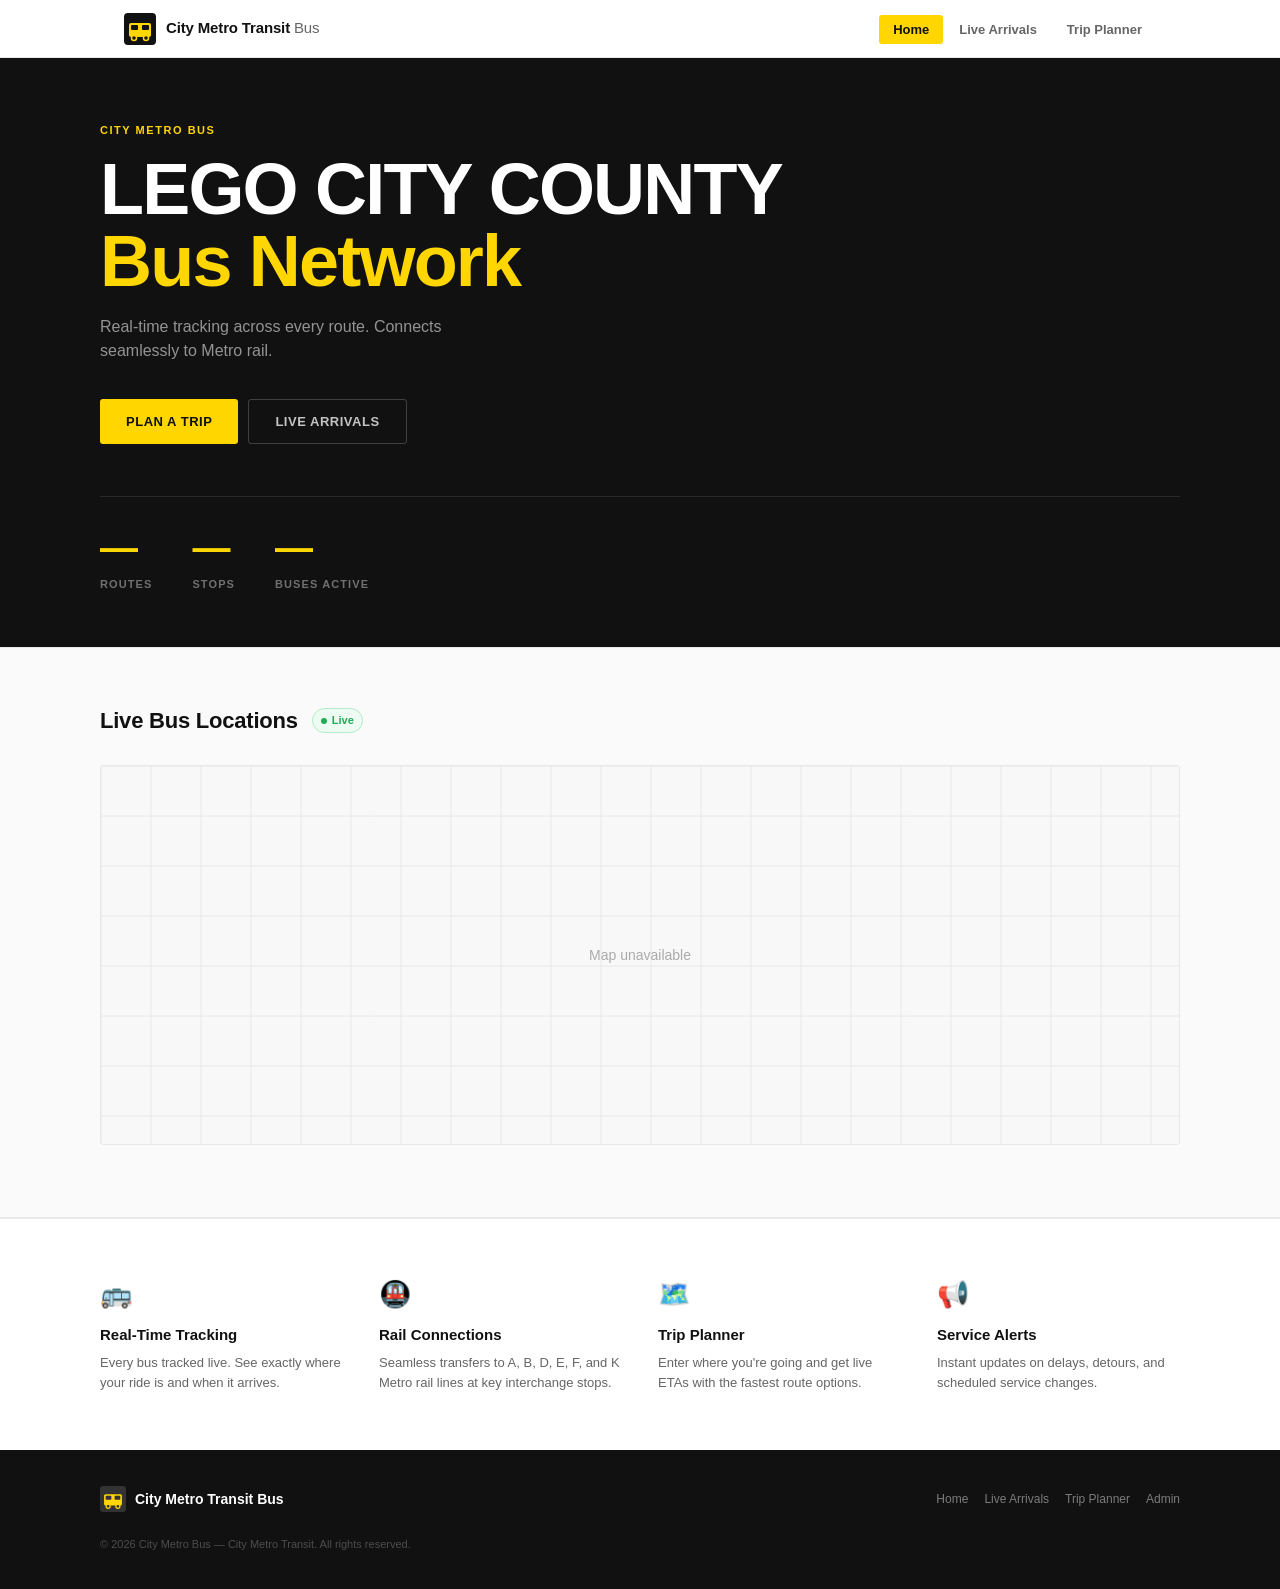
<file: index.html>
<!DOCTYPE html>
<html lang="en">
<head>
<meta charset="UTF-8">
<meta name="viewport" content="width=device-width, initial-scale=1.0">
<title>City Metro Transit — Bus</title>
<link rel="stylesheet" href="style.css">
</head>
<body>

<nav id="nav">
  <div class="nav-inner">
    <a href="index.html" class="nav-logo">
      <svg viewBox="0 0 32 32" fill="none" xmlns="http://www.w3.org/2000/svg">
        <rect width="32" height="32" rx="4" fill="#111"/>
        <rect x="5" y="10" width="22" height="14" rx="2" fill="#FFD600"/>
        <rect x="7" y="12" width="7" height="5" rx="1" fill="#111"/>
        <rect x="18" y="12" width="7" height="5" rx="1" fill="#111"/>
        <circle cx="10" cy="25" r="2.5" fill="#111" stroke="#FFD600" stroke-width="1.5"/>
        <circle cx="22" cy="25" r="2.5" fill="#111" stroke="#FFD600" stroke-width="1.5"/>
      </svg>
      <span class="nav-wordmark">City Metro Transit <span>Bus</span></span>
    </a>
    <button class="nav-burger" id="navBurger"><span></span><span></span><span></span></button>
    <ul class="nav-links" id="navLinks">
      <li><a href="index.html" class="active">Home</a></li>
      <li><a href="arrivals.html">Live Arrivals</a></li>
      <li><a href="trip-planner.html">Trip Planner</a></li>
    </ul>
  </div>
</nav>

<section class="hero">
  <div class="hero-inner">
    <div class="hero-eyebrow">City Metro Bus</div>
    <h1 class="hero-h1">LEGO CITY COUNTY<br><em>Bus Network</em></h1>
    <p class="hero-sub">Real-time tracking across every route. Connects seamlessly to Metro rail.</p>
    <div class="hero-actions">
      <a href="trip-planner.html" class="btn-primary">Plan a Trip</a>
      <a href="arrivals.html" class="btn-ghost">Live Arrivals</a>
    </div>
    <div class="hero-stats">
      <div class="stat"><span id="statRoutes">—</span><label>Routes</label></div>
      <div class="stat"><span id="statStops">—</span><label>Stops</label></div>
      <div class="stat"><span id="statBuses">—</span><label>Buses Active</label></div>
    </div>
  </div>
</section>

<section class="section map-section">
  <div class="section-inner">
    <div class="section-hd">
      <h2>Live Bus Locations</h2>
      <div class="live-badge"><span></span>Live</div>
    </div>
    <div class="map-wrap">
      <canvas id="liveMap"></canvas>
      <div class="map-msg" id="mapMsg">Connecting to live feed…</div>
    </div>
    <div class="route-legend" id="routeLegend"></div>
  </div>
</section>

<section class="section features-section">
  <div class="section-inner">
    <div class="features-grid">
      <div class="feature">
        <div class="feature-icon">🚌</div>
        <h3>Real-Time Tracking</h3>
        <p>Every bus tracked live. See exactly where your ride is and when it arrives.</p>
      </div>
      <div class="feature">
        <div class="feature-icon">🚇</div>
        <h3>Rail Connections</h3>
        <p>Seamless transfers to A, B, D, E, F, and K Metro rail lines at key interchange stops.</p>
      </div>
      <div class="feature">
        <div class="feature-icon">🗺️</div>
        <h3>Trip Planner</h3>
        <p>Enter where you're going and get live ETAs with the fastest route options.</p>
      </div>
      <div class="feature">
        <div class="feature-icon">📢</div>
        <h3>Service Alerts</h3>
        <p>Instant updates on delays, detours, and scheduled service changes.</p>
      </div>
    </div>
  </div>
</section>

<section class="section alerts-section" id="alertsSection" style="display:none">
  <div class="section-inner">
    <div class="section-hd"><h2>Service Alerts</h2></div>
    <div id="alertsList"></div>
  </div>
</section>

<footer>
  <div class="footer-inner">
    <div class="footer-brand">
      <svg viewBox="0 0 32 32" fill="none" xmlns="http://www.w3.org/2000/svg">
        <rect width="32" height="32" rx="4" fill="#333"/>
        <rect x="5" y="10" width="22" height="14" rx="2" fill="#FFD600"/>
        <rect x="7" y="12" width="7" height="5" rx="1" fill="#333"/>
        <rect x="18" y="12" width="7" height="5" rx="1" fill="#333"/>
        <circle cx="10" cy="25" r="2.5" fill="#333" stroke="#FFD600" stroke-width="1.5"/>
        <circle cx="22" cy="25" r="2.5" fill="#333" stroke="#FFD600" stroke-width="1.5"/>
      </svg>
      <span>City Metro Transit Bus</span>
    </div>
    <div class="footer-links">
      <a href="index.html">Home</a>
      <a href="arrivals.html">Live Arrivals</a>
      <a href="trip-planner.html">Trip Planner</a>
      <a href="admin.html">Admin</a>
    </div>
    <p class="footer-copy">© 2026 City Metro Bus — City Metro Transit. All rights reserved.</p>
  </div>
</footer>

<script>
const API = 'https://city-metro-bus-api.felixfeger46.workers.dev';

document.getElementById('navBurger').addEventListener('click', () => {
  document.getElementById('navLinks').classList.toggle('open');
});

async function loadStats() {
  try {
    const d = await fetch(API + '/api/stats').then(r => r.json());
    document.getElementById('statRoutes').textContent = d.active_routes ?? 0;
    document.getElementById('statStops').textContent = d.active_stops ?? 0;
    document.getElementById('statBuses').textContent = d.buses_in_service ?? 0;
  } catch {}
}

async function loadAlerts() {
  try {
    const alerts = await fetch(API + '/api/alerts').then(r => r.json());
    if (!alerts.length) return;
    document.getElementById('alertsSection').style.display = 'block';
    const colors = { info: 'info', warning: '', critical: 'critical' };
    document.getElementById('alertsList').innerHTML = alerts.map(a =>
      `<div class="alert-card ${colors[a.severity]||''}">
        <div class="alert-title">${a.title}</div>
        <div class="alert-body">${a.body}</div>
      </div>`
    ).join('');
  } catch {}
}

// ── Live map ──
const canvas = document.getElementById('liveMap');
const ctx = canvas.getContext('2d');
let mapRoutes = [], mapStops = [], mapBuses = [];

function resizeMap() {
  canvas.width = canvas.parentElement.clientWidth;
  canvas.height = Math.min(400, Math.round(window.innerHeight * 0.42));
  draw();
}

async function loadMap() {
  try {
    const [r, s, b] = await Promise.all([
      fetch(API + '/api/routes').then(x => x.json()),
      fetch(API + '/api/stops').then(x => x.json()),
      fetch(API + '/api/buses').then(x => x.json()),
    ]);
    mapRoutes = Array.isArray(r) ? r : [];
    mapStops = Array.isArray(s) ? s : [];
    mapBuses = Array.isArray(b) ? b : [];
    document.getElementById('mapMsg').style.display = 'none';
    document.getElementById('routeLegend').innerHTML = mapRoutes.map(r =>
      `<div class="legend-item"><div class="legend-dot" style="background:${r.color}"></div><span>${r.short_name} – ${r.name}</span></div>`
    ).join('');
  } catch (e) {
    document.getElementById('mapMsg').textContent = 'Map unavailable';
  }
}

function draw() {
  const W = canvas.width, H = canvas.height;
  ctx.clearRect(0, 0, W, H);
  ctx.fillStyle = '#f8f8f8';
  ctx.fillRect(0, 0, W, H);

  // Grid
  ctx.strokeStyle = '#e8e8e8';
  ctx.lineWidth = 1;
  for (let x = 0; x < W; x += 50) { ctx.beginPath(); ctx.moveTo(x,0); ctx.lineTo(x,H); ctx.stroke(); }
  for (let y = 0; y < H; y += 50) { ctx.beginPath(); ctx.moveTo(0,y); ctx.lineTo(W,y); ctx.stroke(); }

  // Routes
  mapRoutes.forEach(route => {
    const pts = (() => { try { return JSON.parse(route.path_data || '[]'); } catch { return []; } })();
    if (pts.length < 2) return;
    ctx.strokeStyle = route.color || '#FFD600';
    ctx.lineWidth = 3;
    ctx.lineCap = 'round';
    ctx.lineJoin = 'round';
    ctx.beginPath();
    ctx.moveTo(pts[0].x, pts[0].y);
    pts.forEach(p => ctx.lineTo(p.x, p.y));
    ctx.stroke();
  });

  // Stops
  mapStops.forEach(s => {
    ctx.fillStyle = '#fff';
    ctx.strokeStyle = '#555';
    ctx.lineWidth = 1.5;
    ctx.beginPath();
    ctx.arc(s.x, s.y, 5, 0, Math.PI * 2);
    ctx.fill();
    ctx.stroke();
  });

  // Buses (animated)
  const t = Date.now() / 700;
  mapBuses.forEach(bus => {
    if (bus.status !== 'in_service') return;
    const x = bus.current_x, y = bus.current_y;
    const color = bus.color || '#FFD600';
    // Pulse
    ctx.globalAlpha = 0.3 + 0.25 * Math.abs(Math.sin(t));
    ctx.strokeStyle = color;
    ctx.lineWidth = 2;
    ctx.beginPath();
    ctx.arc(x, y, 14 + 3 * Math.abs(Math.sin(t)), 0, Math.PI * 2);
    ctx.stroke();
    ctx.globalAlpha = 1;
    // Body
    ctx.fillStyle = color;
    ctx.strokeStyle = '#333';
    ctx.lineWidth = 1.5;
    ctx.beginPath();
    ctx.arc(x, y, 9, 0, Math.PI * 2);
    ctx.fill();
    ctx.stroke();
    // Label
    ctx.fillStyle = '#000';
    ctx.font = 'bold 8px Helvetica';
    ctx.textAlign = 'center';
    ctx.fillText(bus.short_name || bus.bus_number || '', x, y + 3);
    ctx.textAlign = 'left';
  });
}

window.addEventListener('resize', resizeMap);
resizeMap();
loadStats();
loadAlerts();
loadMap();

setInterval(async () => {
  try { mapBuses = await fetch(API + '/api/buses').then(r => r.json()); } catch {}
}, 15000);

(function loop() { draw(); requestAnimationFrame(loop); })();
</script>
</body>
</html>
</file>
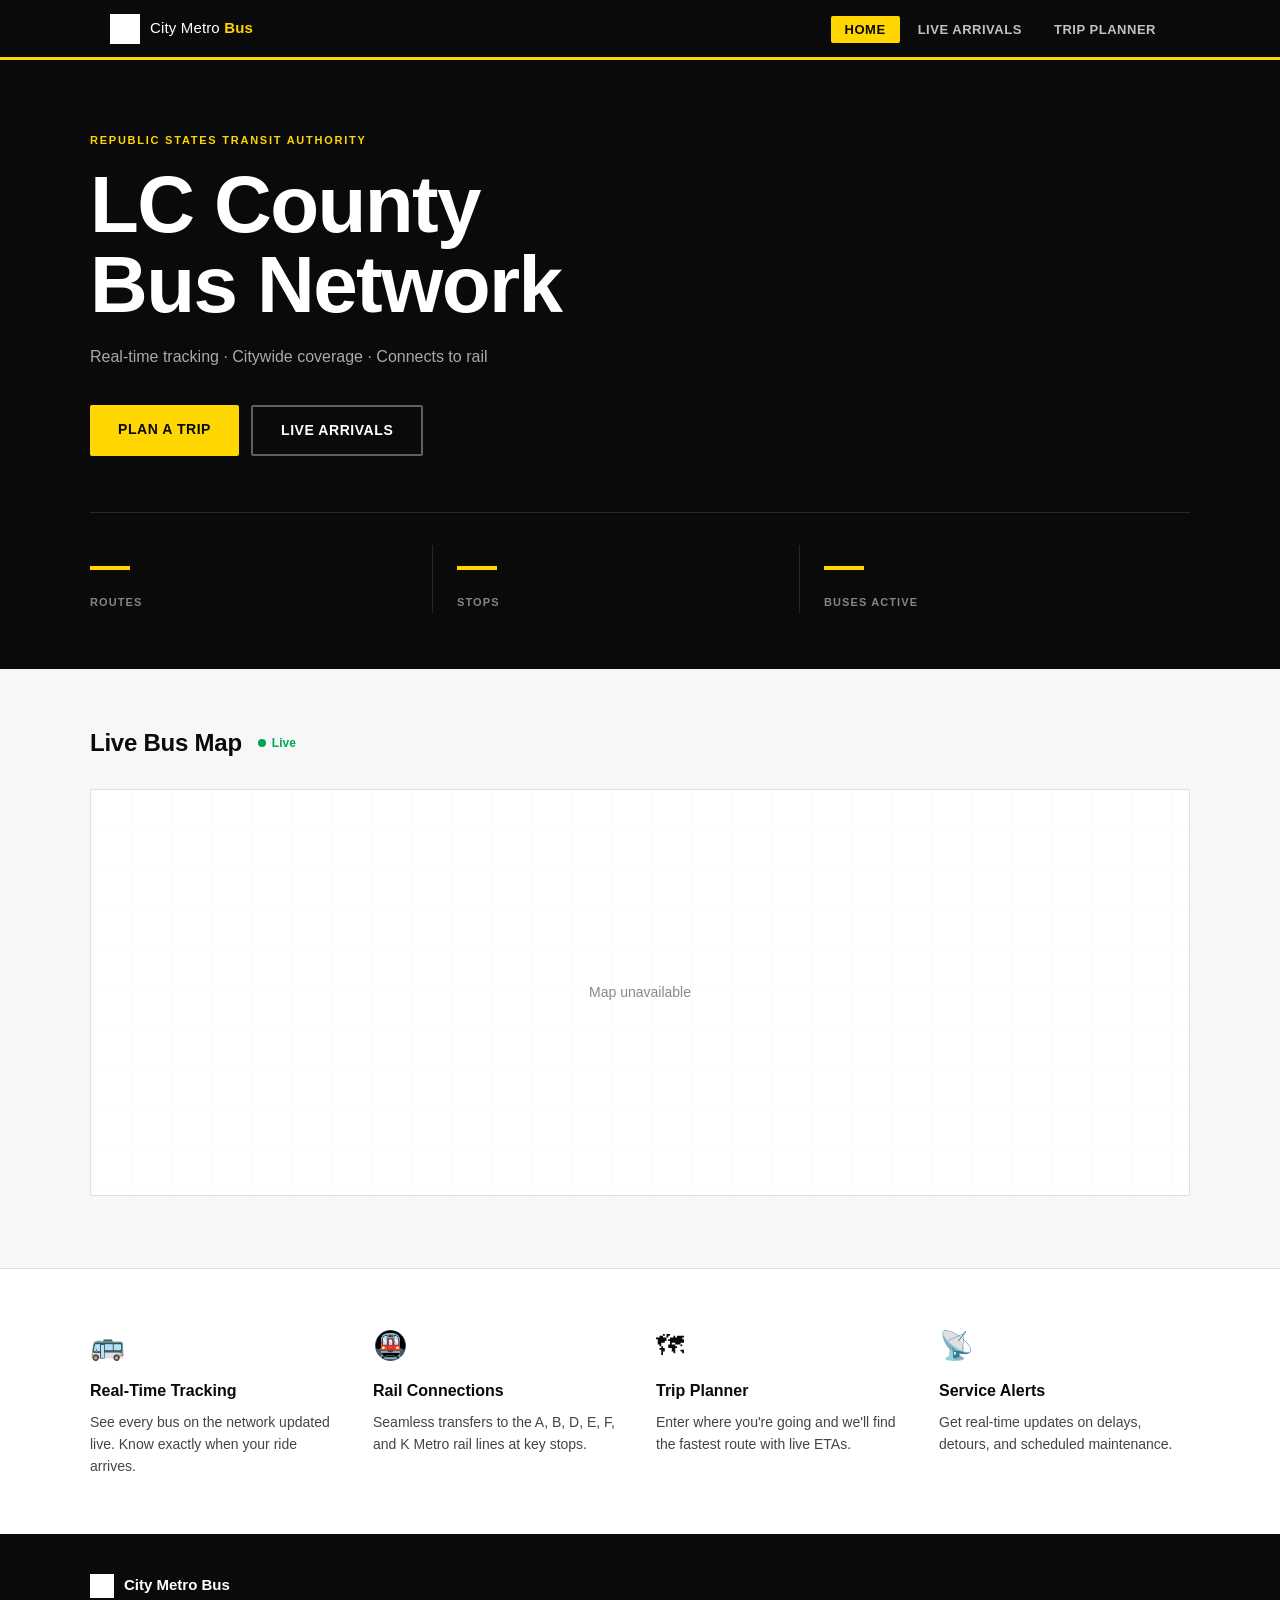
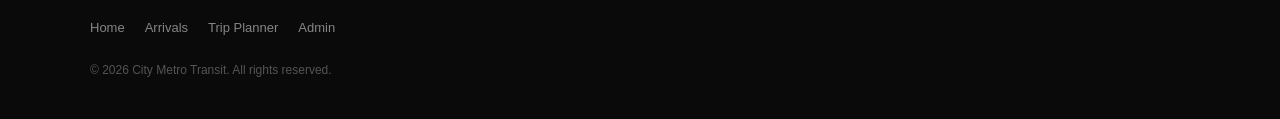
<file: pages/public/index.html>
<!DOCTYPE html>
<html lang="en">
<head>
<meta charset="UTF-8">
<meta name="viewport" content="width=device-width, initial-scale=1.0">
<title>City Metro Bus — Get Moving</title>
<link rel="stylesheet" href="assets/style.css">
</head>
<body>

<!-- ── Nav ── -->
<nav id="nav">
  <div class="nav-inner">
    <a href="index.html" class="nav-logo">
      <img src="logo.png" alt="City Metro" onerror="this.style.display='none'">
      <span class="nav-wordmark">City Metro <strong>Bus</strong></span>
    </a>
    <button class="nav-burger" id="navBurger" aria-label="Menu">
      <span></span><span></span><span></span>
    </button>
    <ul class="nav-links" id="navLinks">
      <li><a href="index.html" class="active">Home</a></li>
      <li><a href="pages/arrivals.html">Live Arrivals</a></li>
      <li><a href="pages/trip-planner.html">Trip Planner</a></li>
    </ul>
  </div>
</nav>

<!-- ── Hero ── -->
<section class="hero">
  <div class="hero-content">
    <div class="hero-eyebrow">Republic States Transit Authority</div>
    <h1 class="hero-h1">LC County<br>Bus Network</h1>
    <p class="hero-sub">Real-time tracking · Citywide coverage · Connects to rail</p>
    <div class="hero-actions">
      <a href="pages/trip-planner.html" class="btn-primary">Plan a Trip</a>
      <a href="pages/arrivals.html" class="btn-outline">Live Arrivals</a>
    </div>
  </div>
  <div class="hero-stats">
    <div class="stat"><span id="statRoutes">—</span><label>Routes</label></div>
    <div class="stat"><span id="statStops">—</span><label>Stops</label></div>
    <div class="stat"><span id="statBuses">—</span><label>Buses Active</label></div>
  </div>
</section>

<!-- ── Live Map ── -->
<section class="section map-section">
  <div class="section-header">
    <h2>Live Bus Map</h2>
    <div class="live-dot"><span></span>Live</div>
  </div>
  <div class="map-embed-wrap">
    <canvas id="liveMap"></canvas>
    <div class="map-overlay-msg" id="mapMsg">Loading...</div>
  </div>
  <div class="route-legend" id="routeLegend"></div>
</section>

<!-- ── Features ── -->
<section class="section features-section">
  <div class="features-grid">
    <div class="feature">
      <div class="feature-icon">🚌</div>
      <h3>Real-Time Tracking</h3>
      <p>See every bus on the network updated live. Know exactly when your ride arrives.</p>
    </div>
    <div class="feature">
      <div class="feature-icon">🚇</div>
      <h3>Rail Connections</h3>
      <p>Seamless transfers to the A, B, D, E, F, and K Metro rail lines at key stops.</p>
    </div>
    <div class="feature">
      <div class="feature-icon">🗺</div>
      <h3>Trip Planner</h3>
      <p>Enter where you're going and we'll find the fastest route with live ETAs.</p>
    </div>
    <div class="feature">
      <div class="feature-icon">📡</div>
      <h3>Service Alerts</h3>
      <p>Get real-time updates on delays, detours, and scheduled maintenance.</p>
    </div>
  </div>
</section>

<!-- ── Alerts ── -->
<section class="section alerts-section" id="alertsSection" style="display:none">
  <div class="section-header"><h2>Service Alerts</h2></div>
  <div id="alertsList"></div>
</section>

<!-- ── Footer ── -->
<footer>
  <div class="footer-inner">
    <div class="footer-brand">
      <img src="logo.png" alt="City Metro" onerror="this.style.display='none'">
      <span>City Metro Bus</span>
    </div>
    <div class="footer-links">
      <a href="index.html">Home</a>
      <a href="pages/arrivals.html">Arrivals</a>
      <a href="pages/trip-planner.html">Trip Planner</a>
      <a href="admin.html">Admin</a>
    </div>
    <p class="footer-copy">© 2026 City Metro Transit. All rights reserved.</p>
  </div>
</footer>

<script>
const API = 'https://city-metro-bus-api.felixfeger46.workers.dev/'; // ← update

// ── Nav burger ──
document.getElementById('navBurger').addEventListener('click', () => {
  document.getElementById('navLinks').classList.toggle('open');
  document.getElementById('navBurger').classList.toggle('open');
});

// ── Stats ──
async function loadStats() {
  try {
    const res = await fetch(API + '/api/stats');
    const data = await res.json();
    document.getElementById('statRoutes').textContent = data.active_routes || 0;
    document.getElementById('statStops').textContent = data.active_stops || 0;
    document.getElementById('statBuses').textContent = data.buses_in_service || 0;
  } catch {}
}

// ── Alerts ──
async function loadAlerts() {
  try {
    const res = await fetch(API + '/api/alerts');
    const alerts = await res.json();
    if (!alerts.length) return;
    document.getElementById('alertsSection').style.display = 'block';
    const colors = { info: '#0057A8', warning: '#F5A623', critical: '#e53e3e' };
    document.getElementById('alertsList').innerHTML = alerts.map(a => `
      <div class="alert-item" style="border-left:4px solid ${colors[a.severity]||'#888'}">
        <div class="alert-title">${a.title}</div>
        <div class="alert-body">${a.body}</div>
      </div>
    `).join('');
  } catch {}
}

// ── Live mini map ──
const canvas = document.getElementById('liveMap');
const ctx = canvas.getContext('2d');
let mapRoutes = [], mapStops = [], mapBuses = [];

function resizeMap() {
  canvas.width = canvas.parentElement.clientWidth;
  canvas.height = Math.min(420, window.innerHeight * 0.45);
  renderMap();
}

async function loadMapData() {
  try {
    const [r, s, b] = await Promise.all([
      fetch(API + '/api/routes').then(x => x.json()),
      fetch(API + '/api/stops').then(x => x.json()),
      fetch(API + '/api/buses').then(x => x.json()),
    ]);
    mapRoutes = r || [];
    mapStops = s || [];
    mapBuses = b || [];
    document.getElementById('mapMsg').style.display = 'none';
    buildLegend();
    renderMap();
  } catch {
    document.getElementById('mapMsg').textContent = 'Map unavailable';
  }
}

function buildLegend() {
  document.getElementById('routeLegend').innerHTML = mapRoutes.map(r => `
    <div class="legend-item">
      <div class="legend-dot" style="background:${r.color}"></div>
      <span>${r.short_name} – ${r.name}</span>
    </div>
  `).join('');
}

function renderMap() {
  ctx.clearRect(0, 0, canvas.width, canvas.height);
  const W = canvas.width, H = canvas.height;

  // Light grid
  ctx.strokeStyle = '#e0e0e0';
  ctx.lineWidth = 1;
  for (let x = 0; x < W; x += 40) { ctx.beginPath(); ctx.moveTo(x,0); ctx.lineTo(x,H); ctx.stroke(); }
  for (let y = 0; y < H; y += 40) { ctx.beginPath(); ctx.moveTo(0,y); ctx.lineTo(W,y); ctx.stroke(); }

  // Routes
  mapRoutes.forEach(route => {
    const pts = JSON.parse(route.path_data || '[]');
    if (pts.length < 2) return;
    ctx.strokeStyle = route.color || '#FFD600';
    ctx.lineWidth = 3;
    ctx.lineCap = 'round';
    ctx.lineJoin = 'round';
    ctx.beginPath();
    ctx.moveTo(pts[0].x, pts[0].y);
    pts.forEach(p => ctx.lineTo(p.x, p.y));
    ctx.stroke();
  });

  // Stops
  mapStops.forEach(stop => {
    ctx.fillStyle = '#fff';
    ctx.strokeStyle = '#333';
    ctx.lineWidth = 1.5;
    ctx.beginPath();
    ctx.arc(stop.x, stop.y, 5, 0, Math.PI * 2);
    ctx.fill();
    ctx.stroke();
  });

  // Buses — animated pulse
  const t = Date.now() / 600;
  mapBuses.forEach(bus => {
    if (bus.status !== 'in_service') return;
    const x = bus.current_x, y = bus.current_y;
    const color = bus.color || '#FFD600';
    const pulse = 0.4 + 0.3 * Math.abs(Math.sin(t));

    // Pulse ring
    ctx.strokeStyle = color;
    ctx.lineWidth = 1.5;
    ctx.globalAlpha = pulse;
    ctx.beginPath();
    ctx.arc(x, y, 14 + 4 * Math.abs(Math.sin(t)), 0, Math.PI * 2);
    ctx.stroke();
    ctx.globalAlpha = 1;

    // Bus body
    ctx.fillStyle = color;
    ctx.strokeStyle = '#333';
    ctx.lineWidth = 1.5;
    ctx.beginPath();
    ctx.arc(x, y, 9, 0, Math.PI * 2);
    ctx.fill();
    ctx.stroke();

    // Route label
    ctx.fillStyle = '#000';
    ctx.font = 'bold 7px Helvetica';
    ctx.textAlign = 'center';
    ctx.fillText(bus.short_name || bus.bus_number || '', x, y + 2.5);
    ctx.textAlign = 'left';
  });
}

window.addEventListener('resize', resizeMap);
resizeMap();
loadStats();
loadAlerts();
loadMapData();

// Refresh buses every 15s
setInterval(async () => {
  try {
    const res = await fetch(API + '/api/buses');
    mapBuses = await res.json();
  } catch {}
}, 15000);

// Animate map
(function loop() {
  renderMap();
  requestAnimationFrame(loop);
})();
</script>
</body>
</html>
</file>
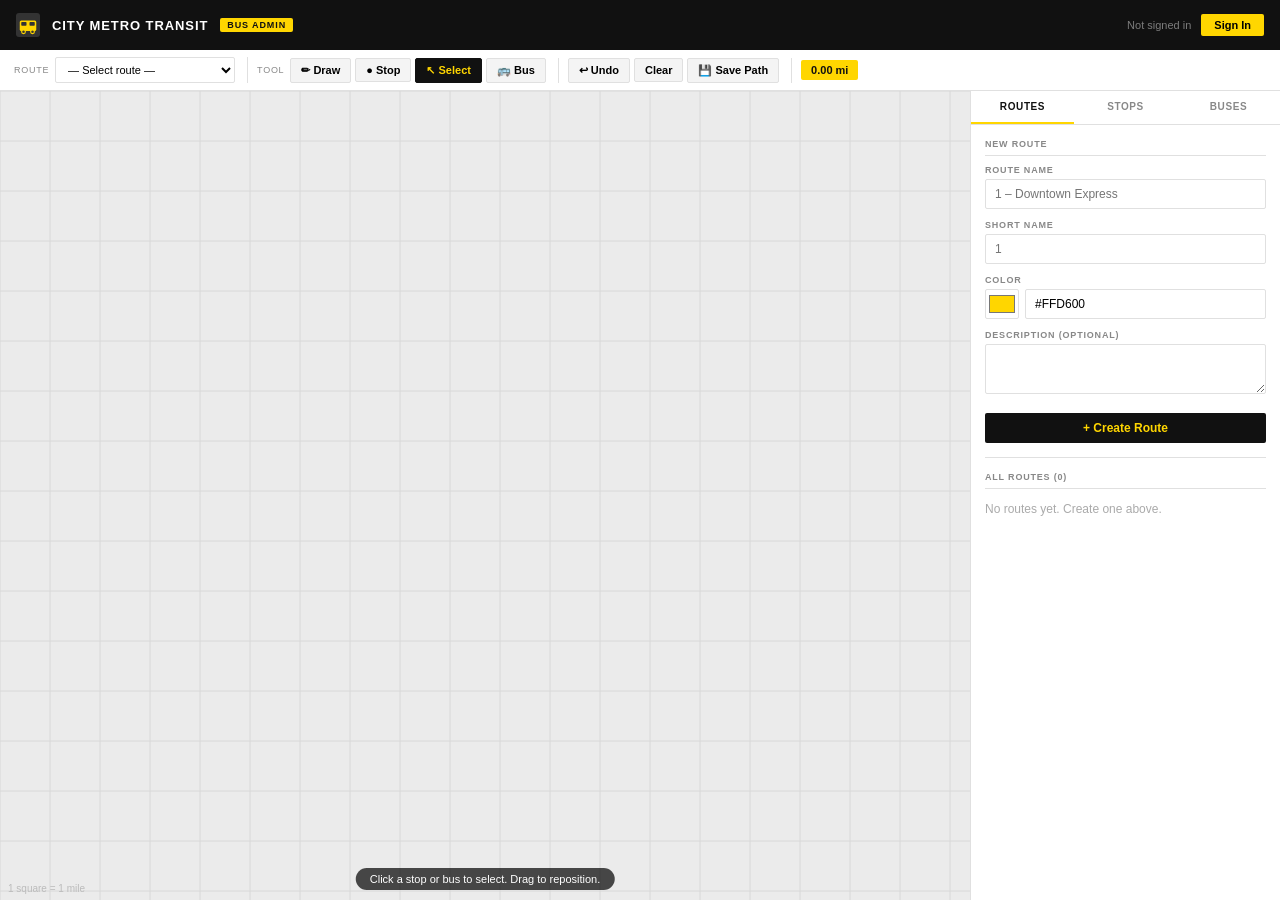
<file: admin.html>
<!DOCTYPE html>
<html lang="en">
<head>
<meta charset="UTF-8">
<meta name="viewport" content="width=device-width, initial-scale=1.0">
<title>Bus Admin — City Metro Transit</title>
<style>
* { margin: 0; padding: 0; box-sizing: border-box; }
:root {
  --blk: #111; --wht: #fff; --yel: #FFD600;
  --gray: #f4f4f4; --bdr: #e0e0e0; --mid: #888;
  --red: #d93025; --grn: #1a8a3c; --panel: 310px;
}
body { font-family: Helvetica, Arial, sans-serif; background: var(--wht); color: var(--blk); display: flex; flex-direction: column; height: 100vh; overflow: hidden; }

/* Header */
header { background: var(--blk); color: var(--wht); display: flex; align-items: center; gap: 12px; padding: 0 16px; height: 50px; flex-shrink: 0; }
header h1 { font-size: 13px; font-weight: 800; letter-spacing: 0.07em; text-transform: uppercase; }
.hbadge { background: var(--yel); color: var(--blk); font-size: 9px; font-weight: 900; letter-spacing: 0.1em; text-transform: uppercase; padding: 2px 7px; border-radius: 2px; }
.hright { margin-left: auto; display: flex; align-items: center; gap: 10px; }
.hstatus { font-size: 11px; color: rgba(255,255,255,0.45); }
.hbtn { background: var(--yel); border: none; padding: 5px 13px; font-family: inherit; font-size: 11px; font-weight: 800; cursor: pointer; border-radius: 2px; }

/* Toolbar */
.toolbar { background: var(--wht); border-bottom: 1px solid var(--bdr); display: flex; align-items: center; gap: 5px; padding: 7px 14px; flex-shrink: 0; overflow-x: auto; white-space: nowrap; }
.tg { display: flex; align-items: center; gap: 4px; padding-right: 12px; border-right: 1px solid var(--bdr); margin-right: 4px; flex-shrink: 0; }
.tg:last-child { border-right: none; }
.tlbl { font-size: 9px; color: var(--mid); text-transform: uppercase; letter-spacing: 0.08em; margin-right: 2px; }
.tb { background: var(--gray); border: 1px solid var(--bdr); padding: 5px 10px; font-family: inherit; font-size: 11px; font-weight: 600; cursor: pointer; border-radius: 2px; transition: all 0.12s; }
.tb:hover { background: var(--blk); color: var(--wht); border-color: var(--blk); }
.tb.on { background: var(--blk); color: var(--yel); border-color: var(--blk); }
#rSel { font-family: inherit; font-size: 11px; padding: 5px 8px; border: 1px solid var(--bdr); border-radius: 2px; background: var(--wht); min-width: 180px; cursor: pointer; }
#distBadge { font-size: 11px; font-weight: 800; background: var(--yel); padding: 4px 10px; border-radius: 2px; }

/* Layout */
.main { display: flex; flex: 1; overflow: hidden; }

/* Canvas */
.cw { flex: 1; position: relative; overflow: hidden; background: #ebebeb; }
#cv { display: block; cursor: crosshair; }
.chint { position: absolute; bottom: 10px; left: 50%; transform: translateX(-50%); background: rgba(0,0,0,0.7); color: #fff; font-size: 11px; padding: 5px 14px; border-radius: 20px; pointer-events: none; }

/* Panel */
.panel { width: var(--panel); background: var(--wht); border-left: 1px solid var(--bdr); display: flex; flex-direction: column; flex-shrink: 0; overflow: hidden; }
.ptabs { display: flex; border-bottom: 1px solid var(--bdr); flex-shrink: 0; }
.ptab { flex: 1; padding: 10px 4px; font-size: 10px; font-weight: 800; text-align: center; cursor: pointer; text-transform: uppercase; letter-spacing: 0.06em; color: var(--mid); border-bottom: 2px solid transparent; transition: all 0.12s; user-select: none; }
.ptab.on { color: var(--blk); border-bottom-color: var(--yel); }
.pbody { flex: 1; overflow-y: auto; padding: 14px; }

/* Forms */
.fr { margin-bottom: 11px; }
.fr label { display: block; font-size: 9px; font-weight: 800; text-transform: uppercase; letter-spacing: 0.09em; color: var(--mid); margin-bottom: 4px; }
.fr input, .fr select, .fr textarea { width: 100%; font-family: inherit; font-size: 12px; padding: 7px 9px; border: 1px solid var(--bdr); border-radius: 2px; background: var(--wht); }
.fr input:focus, .fr select:focus, .fr textarea:focus { outline: none; border-color: var(--blk); }
.fr textarea { min-height: 50px; resize: vertical; }
.crow { display: flex; gap: 6px; align-items: center; }
.crow input[type=color] { width: 34px; height: 30px; padding: 1px; border: 1px solid var(--bdr); border-radius: 2px; cursor: pointer; flex-shrink: 0; }
.btn { width: 100%; padding: 8px; font-family: inherit; font-size: 12px; font-weight: 800; cursor: pointer; border-radius: 2px; border: none; margin-top: 4px; }
.btn-blk { background: var(--blk); color: var(--yel); }
.btn-blk:hover { background: #222; }
.btn-sec { background: var(--gray); color: var(--blk); border: 1px solid var(--bdr); }
.btn-red { background: var(--red); color: #fff; }
.stitle { font-size: 9px; font-weight: 800; text-transform: uppercase; letter-spacing: 0.09em; color: var(--mid); margin-bottom: 9px; padding-bottom: 6px; border-bottom: 1px solid var(--bdr); display: block; }
.divider { border: none; border-top: 1px solid var(--bdr); margin: 14px 0; }

/* List */
.li { display: flex; align-items: center; gap: 8px; padding: 8px 9px; border: 1px solid var(--bdr); border-radius: 2px; margin-bottom: 5px; cursor: pointer; transition: border-color 0.12s; }
.li:hover { border-color: #999; }
.li.on { border-color: var(--blk); background: var(--gray); }
.li-dot { width: 9px; height: 9px; border-radius: 50%; flex-shrink: 0; }
.li-name { font-size: 12px; font-weight: 700; flex: 1; min-width: 0; overflow: hidden; text-overflow: ellipsis; white-space: nowrap; }
.li-meta { font-size: 10px; color: var(--mid); flex-shrink: 0; }
.li-del { font-size: 16px; color: var(--mid); cursor: pointer; padding: 0 3px; line-height: 1; flex-shrink: 0; }
.li-del:hover { color: var(--red); }

/* Rail */
.rail-wrap { display: flex; flex-wrap: wrap; gap: 4px; margin-bottom: 7px; min-height: 22px; }
.rtag { display: inline-flex; align-items: center; gap: 4px; background: var(--gray); border: 1px solid var(--bdr); border-radius: 20px; padding: 2px 8px; font-size: 10px; }
.rtag .rm { cursor: pointer; color: var(--mid); font-weight: 800; margin-left: 2px; }
.rtag .rm:hover { color: var(--red); }
.radd { display: flex; gap: 5px; }
.radd select, .radd input { flex: 1; font-family: inherit; font-size: 11px; padding: 5px 6px; border: 1px solid var(--bdr); border-radius: 2px; }
.radd button { background: var(--blk); color: var(--wht); border: none; padding: 5px 9px; font-family: inherit; font-size: 11px; cursor: pointer; border-radius: 2px; font-weight: 700; }

/* Speed */
.spd { font-size: 30px; font-weight: 900; text-align: center; padding: 10px; background: var(--yel); border-radius: 2px; margin-bottom: 10px; line-height: 1.1; }
.spd small { font-size: 12px; font-weight: 400; }

/* Misc */
.sdot { width: 8px; height: 8px; border-radius: 50%; flex-shrink: 0; }
.empty-msg { font-size: 12px; color: #aaa; padding: 4px 0; }

/* Toast */
#toast { position: fixed; bottom: 18px; left: 50%; transform: translateX(-50%); background: var(--blk); color: var(--wht); padding: 8px 18px; border-radius: 3px; font-size: 12px; display: none; z-index: 9999; pointer-events: none; }

/* Auth modal */
.mo { position: fixed; inset: 0; background: rgba(0,0,0,0.4); z-index: 1000; display: none; align-items: center; justify-content: center; }
.mo.open { display: flex; }
.mbox { background: var(--wht); padding: 24px; border-radius: 4px; width: 290px; box-shadow: 0 8px 32px rgba(0,0,0,0.18); }
.mbox h2 { font-size: 16px; margin-bottom: 14px; }
.mbox input { width: 100%; padding: 8px 10px; font-family: inherit; font-size: 13px; border: 1px solid var(--bdr); border-radius: 2px; margin-bottom: 10px; }
.mbox input:focus { outline: none; border-color: var(--blk); }
.mbox button { width: 100%; padding: 9px; background: var(--blk); color: var(--yel); border: none; font-family: inherit; font-size: 13px; font-weight: 800; cursor: pointer; border-radius: 2px; }
</style>
</head>
<body>

<header>
  <svg width="24" height="24" viewBox="0 0 32 32" fill="none"><rect width="32" height="32" rx="4" fill="#333"/><rect x="5" y="10" width="22" height="14" rx="2" fill="#FFD600"/><rect x="7" y="12" width="7" height="5" rx="1" fill="#333"/><rect x="18" y="12" width="7" height="5" rx="1" fill="#333"/><circle cx="10" cy="25" r="2.5" fill="#333" stroke="#FFD600" stroke-width="1.5"/><circle cx="22" cy="25" r="2.5" fill="#333" stroke="#FFD600" stroke-width="1.5"/></svg>
  <h1>City Metro Transit</h1>
  <span class="hbadge">Bus Admin</span>
  <div class="hright">
    <span class="hstatus" id="hdrStatus">Not signed in</span>
    <button class="hbtn" id="hdrBtn" onclick="toggleAuth()">Sign In</button>
  </div>
</header>

<div class="toolbar">
  <div class="tg">
    <span class="tlbl">Route</span>
    <select id="rSel" onchange="onRouteChange()"><option value="">— Select route —</option></select>
  </div>
  <div class="tg">
    <span class="tlbl">Tool</span>
    <button class="tb" id="tDraw" onclick="setTool('draw')">✏ Draw</button>
    <button class="tb" id="tStop" onclick="setTool('stop')">● Stop</button>
    <button class="tb" id="tSelect" onclick="setTool('select')">↖ Select</button>
    <button class="tb" id="tBus" onclick="setTool('bus')">🚌 Bus</button>
  </div>
  <div class="tg">
    <button class="tb" onclick="undoPt()">↩ Undo</button>
    <button class="tb" onclick="clearPts()">Clear</button>
    <button class="tb" onclick="savePath()">💾 Save Path</button>
  </div>
  <div class="tg">
    <span id="distBadge">0.00 mi</span>
  </div>
</div>

<div class="main">
  <div class="cw">
    <canvas id="cv"></canvas>
    <div class="chint" id="chint">Sign in to begin</div>
  </div>
  <div class="panel">
    <div class="ptabs" id="ptabs">
      <div class="ptab on" data-tab="routes">Routes</div>
      <div class="ptab" data-tab="stops">Stops</div>
      <div class="ptab" data-tab="buses">Buses</div>
    </div>
    <div class="pbody" id="pbody">
      <p class="empty-msg">Sign in to manage routes.</p>
    </div>
  </div>
</div>

<div class="mo" id="mo" onclick="if(event.target===this)this.classList.remove('open')">
  <div class="mbox">
    <h2>Admin Sign In</h2>
    <input type="password" id="keyIn" placeholder="Admin key" onkeydown="if(event.key==='Enter')doAuth()">
    <button onclick="doAuth()">Sign In</button>
    <button id="clearKeyBtn" style="margin-top:8px;background:#f4f4f4;color:#555;border:1px solid #ddd;width:100%;padding:7px;font-family:inherit;font-size:12px;cursor:pointer;border-radius:2px;">Clear Saved Key</button>
  </div>
</div>

<div id="toast"></div>

<script>
// ── Config ─────────────────────────────────────────────────
const BASE = 'https://city-metro-bus-api.felixfeger46.workers.dev';
const RAIL = [
  {id:'A',name:'A Line',color:'#0057A8'},
  {id:'B',name:'B Line',color:'#CC0000'},
  {id:'D',name:'D Line',color:'#7B2D8B'},
  {id:'E',name:'E Line',color:'#F5A623'},
  {id:'F',name:'F Line',color:'#FF6B00'},
  {id:'K',name:'K Line',color:'#E91E8C'},
];

// ── State ───────────────────────────────────────────────────
let adminKey = localStorage.getItem('cmt_key') || '';
let routes = [], stops = [], buses = [];
let activeRoute = null;
let drawPts = [];
let selStop = null, selBus = null;
let activeTab = 'routes';
let drag = null;
let tool = 'select';

// ── Canvas setup ────────────────────────────────────────────
const cv = document.getElementById('cv');
const ctx = cv.getContext('2d');

function resizeCv() {
  cv.width  = cv.parentElement.clientWidth;
  cv.height = cv.parentElement.clientHeight;
  render();
}
window.addEventListener('resize', resizeCv);

// ── Auth ────────────────────────────────────────────────────
function toggleAuth() {
  if (adminKey) {
    adminKey = '';
    localStorage.removeItem('cmt_key');
    setAuthUI(false);
    routes = []; stops = []; buses = [];
    activeRoute = null; drawPts = [];
    selStop = null; selBus = null;
    refreshSelect();
    renderPanel();
    render();
    toast('Signed out');
  } else {
    document.getElementById('keyIn').value = '';
    document.getElementById('mo').classList.add('open');
    setTimeout(() => document.getElementById('keyIn').focus(), 80);
  }
}

function doAuth() {
  const v = document.getElementById('keyIn').value.trim();
  if (!v) return;
  adminKey = v;
  localStorage.setItem('cmt_key', adminKey);
  document.getElementById('mo').classList.remove('open');
  setAuthUI(true);
  toast('Signed in');
  loadAll();
}

function setAuthUI(on) {
  document.getElementById('hdrStatus').textContent = on ? 'Authenticated' : 'Not signed in';
  document.getElementById('hdrBtn').textContent = on ? 'Sign Out' : 'Sign In';
}

if (adminKey) setAuthUI(true);

document.getElementById('clearKeyBtn').addEventListener('click', () => {
  localStorage.removeItem('cmt_key');
  adminKey = '';
  document.getElementById('keyIn').value = '';
  toast('Saved key cleared — enter key again');
});

// ── API ─────────────────────────────────────────────────────
async function api(path, method='GET', body=null) {
  // Ensure no double slash
  const url = BASE.replace(/\/$/, '') + '/' + path.replace(/^\//, '');
  const opts = {
    method,
    headers: { 'Content-Type': 'application/json', Authorization: `Bearer ${adminKey}` }
  };
  if (body !== null) opts.body = JSON.stringify(body);
  try {
    const res = await fetch(url, opts);
    const text = await res.text();
    if (!text) return { success: true };
    const data = JSON.parse(text);
    if (data && data.error) { toast('API: ' + data.error); return null; }
    return data;
  } catch (e) {
    toast('Network error: ' + e.message);
    return null;
  }
}

function safeArr(v) {
  return Array.isArray(v) ? v : [];
}

function parseJ(s, fallback=[]) {
  try { return JSON.parse(s || '[]'); } catch { return fallback; }
}

// ── Load all ────────────────────────────────────────────────
async function loadAll() {
  document.getElementById('pbody').innerHTML = '<p class="empty-msg">Loading…</p>';
  const [r, s, b] = await Promise.all([
    api('api/routes'),
    api('api/stops'),
    api('api/buses'),
  ]);
  routes = safeArr(r);
  stops  = safeArr(s);
  buses  = safeArr(b);
  refreshSelect();
  renderPanel();
  render();
}

// ── Route dropdown ──────────────────────────────────────────
function refreshSelect() {
  const sel = document.getElementById('rSel');
  const prev = sel.value;
  sel.innerHTML = '<option value="">— Select route —</option>';
  routes.forEach(r => {
    const o = document.createElement('option');
    o.value = r.id;
    o.textContent = r.short_name + ' – ' + r.name;
    sel.appendChild(o);
  });
  if (activeRoute && routes.find(r => r.id === activeRoute.id)) {
    sel.value = activeRoute.id;
  }
}

function onRouteChange() {
  const id = document.getElementById('rSel').value;
  activeRoute = id ? (routes.find(r => r.id === id) || null) : null;
  drawPts = activeRoute ? parseJ(activeRoute.path_data) : [];
  selStop = null; selBus = null;
  updateDist();
  renderPanel();
  render();
  if (activeRoute) setHint('draw');
}

// ── Tools ───────────────────────────────────────────────────
function setTool(t) {
  tool = t;
  ['Draw','Stop','Select','Bus'].forEach(name => {
    const el = document.getElementById('t' + name);
    if (el) el.classList.toggle('on', name.toLowerCase() === t);
  });
  setHint(t);
}

function setHint(t) {
  const hints = {
    draw:   'Click to add waypoints. Right-click or Save Path when done.',
    stop:   'Click on the canvas to place a bus stop.',
    select: 'Click a stop or bus to select. Drag to reposition.',
    bus:    'Click on the canvas to place a bus on the active route.',
  };
  document.getElementById('chint').textContent = hints[t] || '';
}

setTool('select');

// ── Canvas events ───────────────────────────────────────────
cv.addEventListener('mousedown', onDown);
cv.addEventListener('mousemove', onMove);
cv.addEventListener('mouseup',   onUp);
cv.addEventListener('contextmenu', e => { e.preventDefault(); if (tool === 'draw') savePath(); });

function cpos(e) {
  const r = cv.getBoundingClientRect();
  return { x: e.clientX - r.left, y: e.clientY - r.top };
}
function d2(a, b) { return Math.sqrt((a.x-b.x)**2 + (a.y-b.y)**2); }

function onDown(e) {
  if (e.button !== 0) return;
  const p = cpos(e);

  if (tool === 'select') {
    const hs = stops.find(s => d2(p, s) < 14);
    if (hs) {
      selStop = hs; selBus = null;
      drag = { type: 'stop', obj: hs, ox: p.x - hs.x, oy: p.y - hs.y };
      showTab('stops'); return;
    }
    const hb = buses.find(b => d2(p, { x: b.current_x, y: b.current_y }) < 16);
    if (hb) {
      selBus = hb; selStop = null;
      drag = { type: 'bus', obj: hb, ox: p.x - hb.current_x, oy: p.y - hb.current_y };
      showTab('buses'); return;
    }
    selStop = null; selBus = null;
    renderPanel(); render();
    return;
  }

  if (tool === 'draw') {
    if (!activeRoute) { toast('Select a route first'); return; }
    drawPts.push({ x: p.x, y: p.y });
    updateDist(); render(); return;
  }

  if (tool === 'stop') {
    if (!activeRoute) { toast('Select a route first'); return; }
    placeStop(p); return;
  }

  if (tool === 'bus') {
    if (!activeRoute) { toast('Select a route first'); return; }
    placeBus(p); return;
  }
}

function onMove(e) {
  if (!drag) return;
  const p = cpos(e);
  if (drag.type === 'stop') {
    drag.obj.x = p.x - drag.ox;
    drag.obj.y = p.y - drag.oy;
  } else {
    drag.obj.current_x = p.x - drag.ox;
    drag.obj.current_y = p.y - drag.oy;
  }
  render();
}

async function onUp() {
  if (!drag) return;
  const d = drag;
  drag = null;
  if (d.type === 'stop') {
    await api(`api/stops/${d.obj.id}`, 'PUT', { x: d.obj.x, y: d.obj.y });
  } else {
    await api(`api/buses/${d.obj.id}`, 'PUT', { current_x: d.obj.current_x, current_y: d.obj.current_y });
  }
}

// ── Scale: 1 grid square = 1 mile = 50px ───────────────────
const SCALE = 50; // pixels per mile

// ── Path ────────────────────────────────────────────────────
function calcDist(pts) {
  let total = 0;
  for (let i = 1; i < pts.length; i++) total += d2(pts[i-1], pts[i]);
  return total / SCALE; // convert px to miles
}
function updateDist() {
  document.getElementById('distBadge').textContent = calcDist(drawPts).toFixed(2) + ' mi total';
}
function undoPt() { drawPts.pop(); updateDist(); render(); }
function clearPts() { if (confirm('Clear all waypoints?')) { drawPts = []; updateDist(); render(); } }

async function savePath() {
  if (!activeRoute) { toast('No route selected'); return; }
  const dist = calcDist(drawPts);
  const res = await api(`api/routes/${activeRoute.id}`, 'PUT', { path_data: drawPts, total_distance: dist });
  if (res) {
    activeRoute.path_data = JSON.stringify(drawPts);
    activeRoute.total_distance = dist;
    const idx = routes.findIndex(r => r.id === activeRoute.id);
    if (idx >= 0) routes[idx] = { ...routes[idx], path_data: JSON.stringify(drawPts), total_distance: dist };
    toast('Path saved ✓');
    renderPanel();
    render();
  }
}

// ── Place stop ──────────────────────────────────────────────
async function placeStop(p) {
  const name = prompt('Stop name:');
  if (!name || !name.trim()) return;
  const res = await api('api/stops', 'POST', {
    name: name.trim(), x: p.x, y: p.y,
    routes: activeRoute ? [activeRoute.id] : [],
    rail_connections: [],
  });
  if (res && res.id) {
    const ns = { id: res.id, name: name.trim(), x: p.x, y: p.y, routes: JSON.stringify(activeRoute ? [activeRoute.id] : []), rail_connections: '[]' };
    stops.push(ns);
    selStop = ns; selBus = null;
    showTab('stops');
    toast('Stop placed ✓');
    render();
  }
}

// ── Place bus ───────────────────────────────────────────────
async function placeBus(p) {
  const num = prompt('Bus number (e.g. 101):');
  if (!num || !num.trim()) return;
  const res = await api('api/buses', 'POST', {
    route_id: activeRoute.id, bus_number: num.trim(),
    current_x: p.x, current_y: p.y,
    current_speed: 25, status: 'in_service',
  });
  if (res && res.id) {
    const nb = {
      id: res.id, bus_number: num.trim(),
      route_id: activeRoute.id, current_x: p.x, current_y: p.y,
      current_speed: 25, status: 'in_service',
      route_name: activeRoute.name, short_name: activeRoute.short_name, color: activeRoute.color,
    };
    buses.push(nb);
    selBus = nb; selStop = null;
    showTab('buses');
    toast('Bus placed ✓');
    render();
  }
}

// ── Render canvas ───────────────────────────────────────────
function render() {
  const W = cv.width, H = cv.height;
  ctx.clearRect(0, 0, W, H);
  ctx.fillStyle = '#ebebeb';
  ctx.fillRect(0, 0, W, H);

  // Grid
  ctx.strokeStyle = '#d8d8d8';
  ctx.lineWidth = 1;
  for (let x = 0; x < W; x += 50) { ctx.beginPath(); ctx.moveTo(x,0); ctx.lineTo(x,H); ctx.stroke(); }
  for (let y = 0; y < H; y += 50) { ctx.beginPath(); ctx.moveTo(0,y); ctx.lineTo(W,y); ctx.stroke(); }
  ctx.fillStyle = '#bbb';
  ctx.font = '10px Helvetica';
  ctx.fillText('1 square = 1 mile', 8, H - 8);

  // All saved routes
  routes.forEach(route => {
    const pts = parseJ(route.path_data);
    if (pts.length < 2) return;
    ctx.strokeStyle = route.color || '#FFD600';
    ctx.lineWidth = (activeRoute && route.id === activeRoute.id) ? 5 : 3;
    ctx.globalAlpha = (activeRoute && route.id === activeRoute.id) ? 1 : 0.4;
    ctx.lineCap = 'round'; ctx.lineJoin = 'round';
    ctx.beginPath();
    ctx.moveTo(pts[0].x, pts[0].y);
    pts.forEach(p => ctx.lineTo(p.x, p.y));
    ctx.stroke();
    ctx.globalAlpha = 1;
  });

  // Live draw path
  if (drawPts.length > 0 && activeRoute) {
    ctx.strokeStyle = activeRoute.color || '#FFD600';
    ctx.lineWidth = 5;
    ctx.lineCap = 'round'; ctx.lineJoin = 'round';
    ctx.setLineDash([8, 4]);
    ctx.beginPath();
    ctx.moveTo(drawPts[0].x, drawPts[0].y);
    drawPts.forEach(p => ctx.lineTo(p.x, p.y));
    ctx.stroke();
    ctx.setLineDash([]);

    // Segment distance labels
    ctx.textAlign = 'center';
    for (let i = 1; i < drawPts.length; i++) {
      const seg = (d2(drawPts[i-1], drawPts[i]) / SCALE).toFixed(2);
      const mx = (drawPts[i-1].x + drawPts[i].x) / 2;
      const my = (drawPts[i-1].y + drawPts[i].y) / 2;
      ctx.fillStyle = 'rgba(255,255,255,0.88)';
      ctx.fillRect(mx - 24, my - 13, 48, 16);
      ctx.fillStyle = '#333';
      ctx.font = 'bold 9px Helvetica';
      ctx.fillText(seg + ' mi', mx, my);
    }
    ctx.textAlign = 'left';

    // Waypoint dots
    drawPts.forEach((p, i) => {
      ctx.fillStyle = i === 0 ? '#22aa55' : (activeRoute.color || '#FFD600');
      ctx.beginPath(); ctx.arc(p.x, p.y, 4, 0, Math.PI*2); ctx.fill();
    });
  }

  // Stops
  stops.forEach(s => {
    const isSel = selStop && selStop.id === s.id;
    const hasRail = parseJ(s.rail_connections).length > 0;
    ctx.fillStyle = isSel ? '#FFD600' : '#fff';
    ctx.strokeStyle = isSel ? '#000' : '#444';
    ctx.lineWidth = isSel ? 3 : 2;
    ctx.beginPath(); ctx.arc(s.x, s.y, isSel ? 10 : 7, 0, Math.PI*2);
    ctx.fill(); ctx.stroke();
    if (hasRail) {
      ctx.fillStyle = '#0057A8';
      ctx.beginPath(); ctx.arc(s.x + 6, s.y - 6, 4, 0, Math.PI*2); ctx.fill();
    }
    ctx.fillStyle = '#111';
    ctx.font = isSel ? 'bold 12px Helvetica' : '11px Helvetica';
    ctx.fillText(s.name, s.x + 13, s.y + 4);
  });

  // Buses
  buses.forEach(b => {
    const x = b.current_x, y = b.current_y;
    const isSel = selBus && selBus.id === b.id;
    const col = b.color || '#FFD600';
    ctx.fillStyle = col;
    ctx.strokeStyle = isSel ? '#000' : '#444';
    ctx.lineWidth = isSel ? 3 : 1.5;
    rrect(x - 13, y - 8, 26, 16, 3);
    ctx.fill(); ctx.stroke();
    ctx.fillStyle = '#000';
    ctx.font = 'bold 8px Helvetica';
    ctx.textAlign = 'center';
    ctx.fillText(b.short_name || b.bus_number || '', x, y + 3);
    ctx.textAlign = 'left';
    if (b.current_speed > 0) {
      ctx.fillStyle = 'rgba(0,0,0,0.6)';
      ctx.font = '9px Helvetica';
      ctx.fillText(b.current_speed + ' mph', x - 13, y - 11);
    }
  });
}

function rrect(x, y, w, h, r) {
  ctx.beginPath();
  ctx.moveTo(x+r,y); ctx.lineTo(x+w-r,y);
  ctx.quadraticCurveTo(x+w,y,x+w,y+r);
  ctx.lineTo(x+w,y+h-r);
  ctx.quadraticCurveTo(x+w,y+h,x+w-r,y+h);
  ctx.lineTo(x+r,y+h);
  ctx.quadraticCurveTo(x,y+h,x,y+h-r);
  ctx.lineTo(x,y+r);
  ctx.quadraticCurveTo(x,y,x+r,y);
  ctx.closePath();
}

// ── Panel tabs ───────────────────────────────────────────────
document.getElementById('ptabs').addEventListener('click', e => {
  const tab = e.target.closest('.ptab');
  if (tab && tab.dataset.tab) showTab(tab.dataset.tab);
});

function showTab(t) {
  activeTab = t;
  document.querySelectorAll('.ptab').forEach(el => {
    el.classList.toggle('on', el.dataset.tab === t);
  });
  renderPanel();
}

function renderPanel() {
  const body = document.getElementById('pbody');
  if (activeTab === 'routes') renderRoutes(body);
  else if (activeTab === 'stops') renderStops(body);
  else renderBuses(body);
}

// ── Routes panel ─────────────────────────────────────────────
function renderRoutes(body) {
  const list = routes.map(r => `
    <div class="li ${activeRoute && activeRoute.id === r.id ? 'on' : ''}" onclick="selectRoute('${r.id}')">
      <div class="li-dot" style="background:${r.color}"></div>
      <div style="flex:1;min-width:0">
        <div class="li-name">${esc(r.short_name)} – ${esc(r.name)}</div>
        <div class="li-meta">${r.total_distance ? r.total_distance.toFixed(2)+' mi' : 'No path'}</div>
      </div>
      <span class="li-del" onclick="event.stopPropagation();delRoute('${r.id}')">×</span>
    </div>`).join('');

  body.innerHTML = `
    <span class="stitle">New Route</span>
    <div class="fr"><label>Route Name</label><input id="rName" placeholder="1 – Downtown Express"></div>
    <div class="fr"><label>Short Name</label><input id="rShort" placeholder="1" maxlength="4"></div>
    <div class="fr"><label>Color</label>
      <div class="crow">
        <input type="color" id="rCP" value="#FFD600">
        <input type="text" id="rCT" value="#FFD600">
      </div>
    </div>
    <div class="fr"><label>Description (optional)</label><textarea id="rDesc"></textarea></div>
    <button class="btn btn-blk" onclick="createRoute()">+ Create Route</button>
    <hr class="divider">
    <span class="stitle">All Routes (${routes.length})</span>
    ${routes.length ? list : '<p class="empty-msg">No routes yet. Create one above.</p>'}`;

  // Wire color pickers AFTER innerHTML is set — inline oninput breaks inside template literals
  const rCP = document.getElementById('rCP');
  const rCT = document.getElementById('rCT');
  if (rCP && rCT) {
    rCP.addEventListener('input', () => { rCT.value = rCP.value; });
    rCT.addEventListener('input', () => { if (/^#[0-9a-fA-F]{6}$/.test(rCT.value)) rCP.value = rCT.value; });
  }
}

async function createRoute() {
  if (!adminKey) { toast('Sign in first'); return; }
  const name      = (document.getElementById('rName').value || '').trim();
  const short_name = (document.getElementById('rShort').value || '').trim();
  const color     = (document.getElementById('rCT').value || '#FFD600').trim();
  const description = (document.getElementById('rDesc').value || '').trim();
  if (!name || !short_name) { toast('Name and short name required'); return; }
  const res = await api('api/routes', 'POST', { name, short_name, color, description });
  if (res && res.id) {
    const nr = { id: res.id, name, short_name, color, description, path_data: '[]', total_distance: 0, active: 1 };
    routes.push(nr);
    activeRoute = nr;
    drawPts = [];
    updateDist();
    refreshSelect();
    renderPanel();
    render();
    toast('Route created: ' + short_name + ' – ' + name);
  }
}

function selectRoute(id) {
  activeRoute = routes.find(r => r.id === id) || null;
  document.getElementById('rSel').value = activeRoute ? id : '';
  drawPts = activeRoute ? parseJ(activeRoute.path_data) : [];
  selStop = null; selBus = null;
  updateDist();
  renderPanel();
  render();
}

async function delRoute(id) {
  if (!confirm('Delete this route?')) return;
  const res = await api(`api/routes/${id}`, 'DELETE');
  if (res) {
    routes = routes.filter(r => r.id !== id);
    if (activeRoute && activeRoute.id === id) { activeRoute = null; drawPts = []; updateDist(); }
    refreshSelect();
    renderPanel();
    render();
    toast('Route deleted');
  }
}

// ── Stops panel ──────────────────────────────────────────────
function renderStops(body) {
  if (selStop) {
    const s = selStop;
    const conns = parseJ(s.rail_connections);
    const tagsHtml = conns.length
      ? conns.map((rc, i) => {
          const rl = RAIL.find(l => l.id === rc.line);
          return `<div class="rtag">
            <span style="width:8px;height:8px;border-radius:50%;background:${rl ? rl.color : '#888'};display:inline-block"></span>
            ${esc(rc.line)} – ${esc(rc.station_name)}
            <span class="rm" onclick="rmRail(${i})">×</span>
          </div>`;
        }).join('')
      : '<span class="empty-msg">None added</span>';

    body.innerHTML = `
      <button class="btn btn-sec" style="margin-bottom:12px" onclick="selStop=null;renderPanel()">← Back</button>
      <div class="fr"><label>Stop Name</label><input id="sN" value="${esc(s.name)}"></div>
      <div class="fr">
        <label>Rail Connections</label>
        <div class="rail-wrap" id="railWrap">${tagsHtml}</div>
        <div class="radd">
          <select id="rlLine"><option value="">Line…</option>${RAIL.map(l=>`<option value="${l.id}">${l.name}</option>`).join('')}</select>
          <input type="text" id="rlStn" placeholder="Station name">
          <button onclick="addRail()">Add</button>
        </div>
      </div>
      <button class="btn btn-blk" onclick="saveStop()">Save Stop</button>
      <button class="btn btn-red" onclick="delStop('${s.id}')">Delete Stop</button>`;
    return;
  }

  const list = (activeRoute
    ? stops.filter(s => parseJ(s.routes).includes(activeRoute.id))
    : stops
  ).map(s => {
    const hasRail = parseJ(s.rail_connections).length > 0;
    return `<div class="li" onclick="pickStop('${s.id}')">
      <div style="font-size:12px">●</div>
      <div style="flex:1;min-width:0">
        <div class="li-name">${esc(s.name)}</div>
        <div class="li-meta">${hasRail ? '🚇 Rail' : 'Bus only'}</div>
      </div>
      <span class="li-del" onclick="event.stopPropagation();delStop('${s.id}')">×</span>
    </div>`;
  }).join('');

  body.innerHTML = `
    <span class="stitle">Stops${activeRoute ? ' on ' + esc(activeRoute.short_name) : ''} (${list ? list.split('<div class="li"').length - 1 : 0})</span>
    ${list || '<p class="empty-msg">No stops yet. Select the Stop tool and click the map.</p>'}`;
}

function pickStop(id) { selStop = stops.find(s => s.id === id) || null; renderPanel(); }

function addRail() {
  if (!selStop) return;
  const line = document.getElementById('rlLine').value;
  const stn  = (document.getElementById('rlStn').value || '').trim();
  if (!line || !stn) { toast('Select a line and enter station name'); return; }
  const conns = parseJ(selStop.rail_connections);
  conns.push({ line, station_name: stn });
  selStop.rail_connections = JSON.stringify(conns);
  renderPanel();
}

function rmRail(idx) {
  if (!selStop) return;
  const conns = parseJ(selStop.rail_connections);
  conns.splice(idx, 1);
  selStop.rail_connections = JSON.stringify(conns);
  renderPanel();
}

async function saveStop() {
  if (!selStop) return;
  const name  = (document.getElementById('sN').value || '').trim();
  if (!name) { toast('Name required'); return; }
  const conns = parseJ(selStop.rail_connections);
  const res   = await api(`api/stops/${selStop.id}`, 'PUT', { name, rail_connections: conns });
  if (res) {
    selStop.name = name;
    const idx = stops.findIndex(s => s.id === selStop.id);
    if (idx >= 0) stops[idx] = { ...stops[idx], name, rail_connections: selStop.rail_connections };
    render();
    toast('Stop saved ✓');
  }
}

async function delStop(id) {
  if (!confirm('Delete this stop?')) return;
  const res = await api(`api/stops/${id}`, 'DELETE');
  if (res) {
    stops = stops.filter(s => s.id !== id);
    if (selStop && selStop.id === id) selStop = null;
    renderPanel(); render();
    toast('Stop deleted');
  }
}

// ── Buses panel ──────────────────────────────────────────────
function renderBuses(body) {
  if (selBus) {
    const b = selBus;
    body.innerHTML = `
      <button class="btn btn-sec" style="margin-bottom:12px" onclick="selBus=null;renderPanel()">← Back</button>
      <div class="spd">${b.current_speed || 0} <small>mph</small></div>
      <div class="fr"><label>Bus Number</label><input id="bN" value="${esc(b.bus_number)}"></div>
      <div class="fr"><label>Driver Name</label><input id="bD" value="${esc(b.driver_name||'')}"></div>
      <div class="fr"><label>Speed (mph)</label><input type="number" id="bSpd" value="${b.current_speed||0}" min="0" max="90"></div>
      <div class="fr"><label>Status</label>
        <select id="bSt">
          <option value="in_service"     ${b.status==='in_service'     ?'selected':''}>In Service</option>
          <option value="out_of_service" ${b.status==='out_of_service' ?'selected':''}>Out of Service</option>
          <option value="layover"        ${b.status==='layover'        ?'selected':''}>Layover</option>
          <option value="breakdown"      ${b.status==='breakdown'      ?'selected':''}>Breakdown</option>
        </select>
      </div>
      <button class="btn btn-blk" onclick="saveBus()">Save Bus</button>
      <button class="btn btn-red" onclick="delBus('${b.id}')">Remove Bus</button>`;
    return;
  }

  const sCols = { in_service:'#22aa55', out_of_service:'#aaa', layover:'#F5A623', breakdown:'#d93025' };
  const list = (activeRoute ? buses.filter(b => b.route_id === activeRoute.id) : buses)
    .map(b => `
      <div class="li" onclick="pickBus('${b.id}')">
        <div class="sdot" style="background:${sCols[b.status]||'#aaa'}"></div>
        <div style="flex:1;min-width:0">
          <div class="li-name">Bus ${esc(b.bus_number)}</div>
          <div class="li-meta">${esc(b.short_name||'')} · ${b.current_speed||0} mph</div>
        </div>
        <span class="li-del" onclick="event.stopPropagation();delBus('${b.id}')">×</span>
      </div>`).join('');

  body.innerHTML = `
    <span class="stitle">Buses${activeRoute ? ' on ' + esc(activeRoute.short_name) : ''}</span>
    ${list || '<p class="empty-msg">No buses yet. Select the Bus tool and click the map.</p>'}`;
}

function pickBus(id) { selBus = buses.find(b => b.id === id) || null; renderPanel(); }

async function saveBus() {
  if (!selBus) return;
  const bus_number    = (document.getElementById('bN').value   || '').trim();
  const driver_name   = (document.getElementById('bD').value   || '').trim();
  const current_speed = parseFloat(document.getElementById('bSpd').value) || 0;
  const status        = document.getElementById('bSt').value;
  const res = await api(`api/buses/${selBus.id}`, 'PUT', { bus_number, driver_name, current_speed, status });
  if (res) {
    Object.assign(selBus, { bus_number, driver_name, current_speed, status });
    const idx = buses.findIndex(b => b.id === selBus.id);
    if (idx >= 0) buses[idx] = { ...buses[idx], bus_number, driver_name, current_speed, status };
    render(); toast('Bus updated ✓');
  }
}

async function delBus(id) {
  if (!confirm('Remove this bus?')) return;
  const res = await api(`api/buses/${id}`, 'DELETE');
  if (res) {
    buses = buses.filter(b => b.id !== id);
    if (selBus && selBus.id === id) selBus = null;
    renderPanel(); render();
    toast('Bus removed');
  }
}

// ── Helpers ──────────────────────────────────────────────────
function esc(s) {
  return String(s || '').replace(/&/g,'&amp;').replace(/</g,'&lt;').replace(/>/g,'&gt;').replace(/"/g,'&quot;');
}

function toast(msg) {
  const el = document.getElementById('toast');
  el.textContent = msg; el.style.display = 'block';
  clearTimeout(el._t);
  el._t = setTimeout(() => el.style.display = 'none', 2800);
}

// ── Init ──────────────────────────────────────────────────────
resizeCv();
renderPanel();
if (adminKey) loadAll();

// Auto-refresh bus positions every 20s
setInterval(async () => {
  if (!adminKey) return;
  const b = await api('api/buses');
  if (Array.isArray(b)) { buses = b; render(); }
}, 20000);
</script>
</body>
</html>
</file>
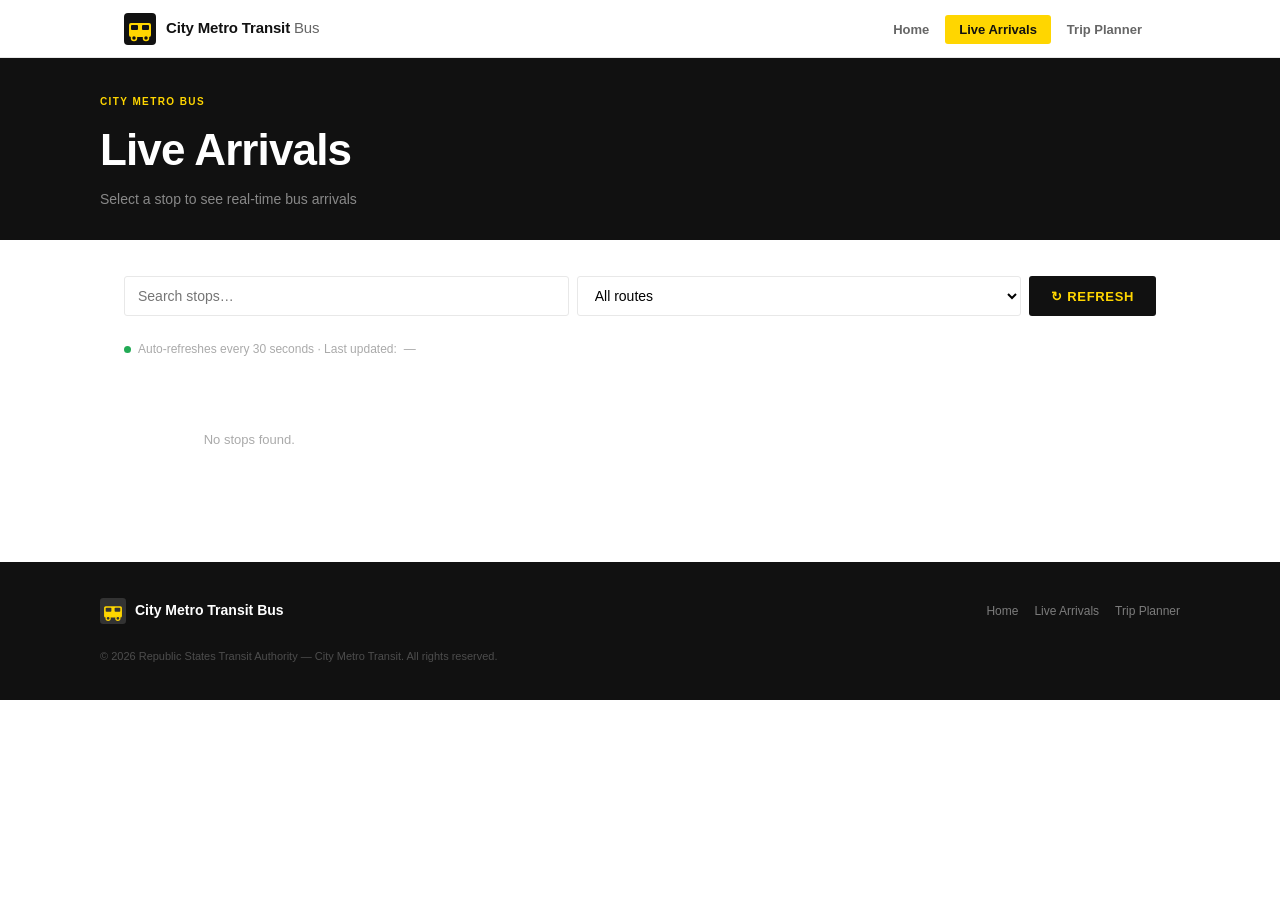
<file: arrivals.html>
<!DOCTYPE html>
<html lang="en">
<head>
<meta charset="UTF-8">
<meta name="viewport" content="width=device-width, initial-scale=1.0">
<title>Live Arrivals — City Metro Transit Bus</title>
<link rel="stylesheet" href="style.css">
</head>
<body>

<nav id="nav">
  <div class="nav-inner">
    <a href="index.html" class="nav-logo">
      <svg viewBox="0 0 32 32" fill="none" xmlns="http://www.w3.org/2000/svg">
        <rect width="32" height="32" rx="4" fill="#111"/>
        <rect x="5" y="10" width="22" height="14" rx="2" fill="#FFD600"/>
        <rect x="7" y="12" width="7" height="5" rx="1" fill="#111"/>
        <rect x="18" y="12" width="7" height="5" rx="1" fill="#111"/>
        <circle cx="10" cy="25" r="2.5" fill="#111" stroke="#FFD600" stroke-width="1.5"/>
        <circle cx="22" cy="25" r="2.5" fill="#111" stroke="#FFD600" stroke-width="1.5"/>
      </svg>
      <span class="nav-wordmark">City Metro Transit <span>Bus</span></span>
    </a>
    <button class="nav-burger" id="navBurger"><span></span><span></span><span></span></button>
    <ul class="nav-links" id="navLinks">
      <li><a href="index.html">Home</a></li>
      <li><a href="arrivals.html" class="active">Live Arrivals</a></li>
      <li><a href="trip-planner.html">Trip Planner</a></li>
    </ul>
  </div>
</nav>

<div class="page-hd">
  <div class="page-hd-inner">
    <div class="page-eyebrow">City Metro Bus</div>
    <h1>Live Arrivals</h1>
    <p>Select a stop to see real-time bus arrivals</p>
  </div>
</div>

<div class="page-content">

  <div class="search-bar">
    <input type="text" id="stopSearch" placeholder="Search stops…" oninput="filterStops()">
    <select id="routeFilter" onchange="filterStops()">
      <option value="">All routes</option>
    </select>
    <button onclick="if(selectedStopId) loadArrivals(selectedStopId)">↻ Refresh</button>
  </div>

  <div class="refresh-row">
    <span style="width:7px;height:7px;background:#22aa55;border-radius:50%;display:inline-block;animation:blink 1.4s ease-in-out infinite"></span>
    Auto-refreshes every 30 seconds · Last updated: <span id="lastUpdated">—</span>
  </div>

  <div class="stop-grid" id="stopGrid"><div class="empty">Loading stops…</div></div>
  <div id="arrivalsBoard"></div>

</div>

<footer>
  <div class="footer-inner">
    <div class="footer-brand">
      <svg viewBox="0 0 32 32" fill="none" xmlns="http://www.w3.org/2000/svg">
        <rect width="32" height="32" rx="4" fill="#333"/>
        <rect x="5" y="10" width="22" height="14" rx="2" fill="#FFD600"/>
        <rect x="7" y="12" width="7" height="5" rx="1" fill="#333"/>
        <rect x="18" y="12" width="7" height="5" rx="1" fill="#333"/>
        <circle cx="10" cy="25" r="2.5" fill="#333" stroke="#FFD600" stroke-width="1.5"/>
        <circle cx="22" cy="25" r="2.5" fill="#333" stroke="#FFD600" stroke-width="1.5"/>
      </svg>
      <span>City Metro Transit Bus</span>
    </div>
    <div class="footer-links">
      <a href="index.html">Home</a>
      <a href="arrivals.html">Live Arrivals</a>
      <a href="trip-planner.html">Trip Planner</a>
    </div>
    <p class="footer-copy">© 2026 Republic States Transit Authority — City Metro Transit. All rights reserved.</p>
  </div>
</footer>

<script>
const API = 'https://city-metro-bus-api.felixfeger46.workers.dev';
let allStops = [], allRoutes = [], selectedStopId = null, refreshTimer = null;

document.getElementById('navBurger').addEventListener('click', () => {
  document.getElementById('navLinks').classList.toggle('open');
});

async function init() {
  const [stops, routes] = await Promise.all([
    fetch(API + '/api/stops').then(r => r.json()).catch(() => []),
    fetch(API + '/api/routes').then(r => r.json()).catch(() => []),
  ]);
  allStops = Array.isArray(stops) ? stops : [];
  allRoutes = Array.isArray(routes) ? routes : [];

  const sel = document.getElementById('routeFilter');
  allRoutes.forEach(r => {
    const o = document.createElement('option');
    o.value = r.id; o.textContent = `${r.short_name} – ${r.name}`;
    sel.appendChild(o);
  });

  renderStops(allStops);
  if (allStops.length) selectStop(allStops[0].id);
}

function filterStops() {
  const q = document.getElementById('stopSearch').value.toLowerCase();
  const rid = document.getElementById('routeFilter').value;
  renderStops(allStops.filter(s => {
    const routes = (() => { try { return JSON.parse(s.routes || '[]'); } catch { return []; } })();
    return s.name.toLowerCase().includes(q) && (!rid || routes.includes(rid));
  }));
}

function renderStops(stops) {
  if (!stops.length) {
    document.getElementById('stopGrid').innerHTML = '<div class="empty">No stops found.</div>';
    return;
  }
  document.getElementById('stopGrid').innerHTML = stops.map(s => {
    const routes = (() => { try { return JSON.parse(s.routes || '[]'); } catch { return []; } })();
    const rail = (() => { try { return JSON.parse(s.rail_connections || '[]'); } catch { return []; } })();
    const pills = routes.map(rid => {
      const r = allRoutes.find(x => x.id === rid);
      return r ? `<span class="route-pill" style="background:${r.color}">${r.short_name}</span>` : '';
    }).join('');
    return `<div class="stop-card ${selectedStopId === s.id ? 'selected' : ''}" onclick="selectStop('${s.id}')">
      <h4>${s.name}</h4>
      <p style="margin-bottom:5px">${pills || '<span style="color:#aaa">No routes</span>'}</p>
      ${rail.length ? '<p>🚇 Rail connection</p>' : ''}
    </div>`;
  }).join('');
}

function selectStop(id) {
  selectedStopId = id;
  filterStops();
  loadArrivals(id);
  clearTimeout(refreshTimer);
  refreshTimer = setTimeout(() => loadArrivals(id), 30000);
}

async function loadArrivals(stopId) {
  const board = document.getElementById('arrivalsBoard');
  board.innerHTML = '<div class="empty">Loading arrivals…</div>';
  try {
    const stop = await fetch(`${API}/api/stops/${stopId}`).then(r => r.json());
    const rail = (() => { try { return JSON.parse(stop.rail_connections || '[]'); } catch { return []; } })();
    const railColors = { A:'#0057A8', B:'#CC0000', D:'#7B2D8B', E:'#F5A623', F:'#FF6B00', K:'#E91E8C' };
    const railHtml = rail.map(rc =>
      `<span class="rail-chip" style="background:${railColors[rc.line]||'#555'}">🚇 ${rc.line} – ${rc.station_name}</span>`
    ).join('');

    const arrivals = stop.arrivals || [];
    const arrivalsHtml = arrivals.length ? arrivals.map(a => {
      const etaGreen = a.status === 'arriving';
      const etaOrange = a.status === 'approaching';
      const etaText = a.eta_minutes === null ? '—' : a.eta_minutes <= 1 ? 'Now' : a.eta_minutes;
      const etaUnit = (!a.eta_minutes || a.eta_minutes <= 1) ? '' : 'min';
      return `<div class="arrival-row">
        <div class="arr-badge" style="background:${a.color}">${a.short_name}</div>
        <div><div class="arr-route">${a.route_name}</div><div class="arr-bus">Bus ${a.bus_number}</div></div>
        <div class="arr-eta">
          <div class="eta-num ${etaGreen?'eta-green':etaOrange?'eta-orange':''}">${etaText}</div>
          <div class="eta-unit">${etaUnit}</div>
        </div>
      </div>`;
    }).join('') : '<div class="empty">No buses currently tracked on this stop\'s routes.</div>';

    board.innerHTML = `<div class="arrivals-board">
      <div class="board-hd">
        <h3>${stop.name}</h3>
        ${railHtml}
      </div>
      ${arrivalsHtml}
    </div>`;
    document.getElementById('lastUpdated').textContent = new Date().toLocaleTimeString();
  } catch {
    board.innerHTML = '<div class="empty">Could not load arrivals. Please try again.</div>';
  }
}

init();
</script>
</body>
</html>
</file>
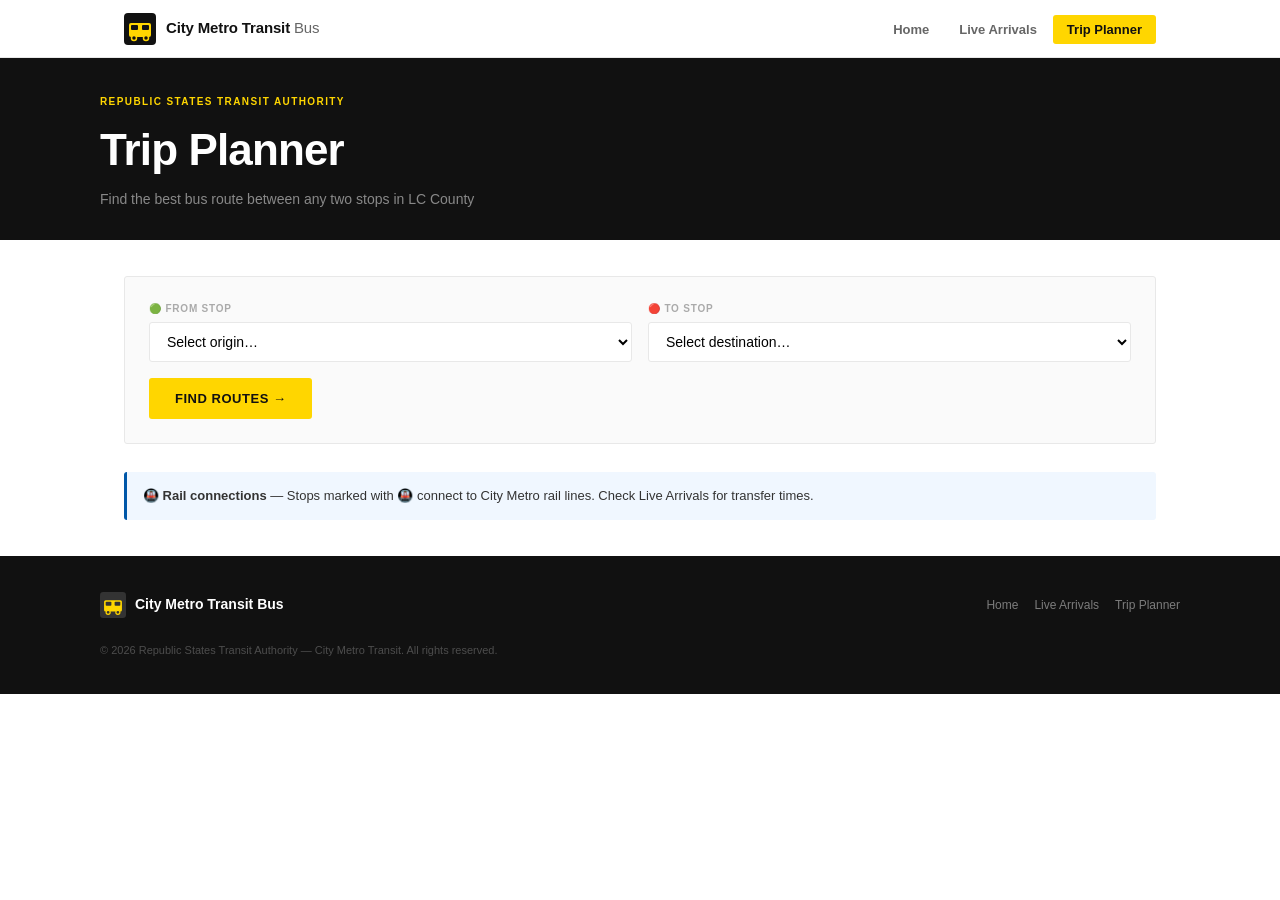
<file: trip-planner.html>
<!DOCTYPE html>
<html lang="en">
<head>
<meta charset="UTF-8">
<meta name="viewport" content="width=device-width, initial-scale=1.0">
<title>Trip Planner — City Metro Transit Bus</title>
<link rel="stylesheet" href="style.css">
</head>
<body>

<nav id="nav">
  <div class="nav-inner">
    <a href="index.html" class="nav-logo">
      <svg viewBox="0 0 32 32" fill="none" xmlns="http://www.w3.org/2000/svg">
        <rect width="32" height="32" rx="4" fill="#111"/>
        <rect x="5" y="10" width="22" height="14" rx="2" fill="#FFD600"/>
        <rect x="7" y="12" width="7" height="5" rx="1" fill="#111"/>
        <rect x="18" y="12" width="7" height="5" rx="1" fill="#111"/>
        <circle cx="10" cy="25" r="2.5" fill="#111" stroke="#FFD600" stroke-width="1.5"/>
        <circle cx="22" cy="25" r="2.5" fill="#111" stroke="#FFD600" stroke-width="1.5"/>
      </svg>
      <span class="nav-wordmark">City Metro Transit <span>Bus</span></span>
    </a>
    <button class="nav-burger" id="navBurger"><span></span><span></span><span></span></button>
    <ul class="nav-links" id="navLinks">
      <li><a href="index.html">Home</a></li>
      <li><a href="arrivals.html">Live Arrivals</a></li>
      <li><a href="trip-planner.html" class="active">Trip Planner</a></li>
    </ul>
  </div>
</nav>

<div class="page-hd">
  <div class="page-hd-inner">
    <div class="page-eyebrow">Republic States Transit Authority</div>
    <h1>Trip Planner</h1>
    <p>Find the best bus route between any two stops in LC County</p>
  </div>
</div>

<div class="page-content">

  <div class="trip-form">
    <div class="trip-row">
      <div>
        <label>🟢 From Stop</label>
        <select id="fromStop"><option value="">Select origin…</option></select>
      </div>
      <div>
        <label>🔴 To Stop</label>
        <select id="toStop"><option value="">Select destination…</option></select>
      </div>
    </div>
    <button class="btn-primary" onclick="planTrip()">Find Routes →</button>
  </div>

  <div id="tripResults"></div>

  <div style="margin-top:28px;padding:14px 16px;background:#f0f7ff;border-left:3px solid #0057A8;border-radius:3px;font-size:13px;color:#333">
    <strong>🚇 Rail connections</strong> — Stops marked with 🚇 connect to City Metro rail lines. Check Live Arrivals for transfer times.
  </div>

</div>

<footer>
  <div class="footer-inner">
    <div class="footer-brand">
      <svg viewBox="0 0 32 32" fill="none" xmlns="http://www.w3.org/2000/svg">
        <rect width="32" height="32" rx="4" fill="#333"/>
        <rect x="5" y="10" width="22" height="14" rx="2" fill="#FFD600"/>
        <rect x="7" y="12" width="7" height="5" rx="1" fill="#333"/>
        <rect x="18" y="12" width="7" height="5" rx="1" fill="#333"/>
        <circle cx="10" cy="25" r="2.5" fill="#333" stroke="#FFD600" stroke-width="1.5"/>
        <circle cx="22" cy="25" r="2.5" fill="#333" stroke="#FFD600" stroke-width="1.5"/>
      </svg>
      <span>City Metro Transit Bus</span>
    </div>
    <div class="footer-links">
      <a href="index.html">Home</a>
      <a href="arrivals.html">Live Arrivals</a>
      <a href="trip-planner.html">Trip Planner</a>
    </div>
    <p class="footer-copy">© 2026 Republic States Transit Authority — City Metro Transit. All rights reserved.</p>
  </div>
</footer>

<script>
const API = 'https://city-metro-bus-api.felixfeger46.workers.dev';
let stops = [], routes = [];

document.getElementById('navBurger').addEventListener('click', () => {
  document.getElementById('navLinks').classList.toggle('open');
});

async function init() {
  const [s, r] = await Promise.all([
    fetch(API + '/api/stops').then(x => x.json()).catch(() => []),
    fetch(API + '/api/routes').then(x => x.json()).catch(() => []),
  ]);
  stops = Array.isArray(s) ? s : [];
  routes = Array.isArray(r) ? r : [];
  const fromSel = document.getElementById('fromStop');
  const toSel = document.getElementById('toStop');
  stops.forEach(stop => {
    const rail = (() => { try { return JSON.parse(stop.rail_connections || '[]'); } catch { return []; } })();
    const label = stop.name + (rail.length ? ' 🚇' : '');
    [fromSel, toSel].forEach(sel => {
      const o = document.createElement('option');
      o.value = stop.id; o.textContent = label;
      sel.appendChild(o);
    });
  });
}

async function planTrip() {
  const fromId = document.getElementById('fromStop').value;
  const toId = document.getElementById('toStop').value;
  const el = document.getElementById('tripResults');
  if (!fromId || !toId) { el.innerHTML = '<div class="empty">Please select both a from and to stop.</div>'; return; }
  if (fromId === toId) { el.innerHTML = '<div class="empty">From and to stops must be different.</div>'; return; }
  el.innerHTML = '<div class="empty">Planning your trip…</div>';
  try {
    const data = await fetch(`${API}/api/trip?from=${fromId}&to=${toId}`).then(r => r.json());
    if (data.error) { el.innerHTML = `<div class="empty">${data.error}</div>`; return; }
    if (!data.options?.length) {
      el.innerHTML = `<div class="empty"><strong>No direct routes found</strong><br>No direct service between ${data.from?.name} and ${data.to?.name}. You may need to transfer — check Live Arrivals for nearby stops.</div>`;
      return;
    }
    el.innerHTML = `<p style="font-size:13px;color:#666;margin-bottom:16px">${data.options.length} option${data.options.length > 1 ? 's' : ''} from <strong>${data.from.name}</strong> to <strong>${data.to.name}</strong></p>` +
      data.options.map(opt => {
        const wait = opt.next_bus_eta !== null ? `${opt.next_bus_eta} min wait` : 'No bus currently tracked';
        const ride = opt.ride_time_minutes ? `~${opt.ride_time_minutes} min ride` : '';
        const total = opt.total_time_minutes ? `~${opt.total_time_minutes} min total` : '';
        return `<div class="trip-option">
          <div class="trip-opt-hd">
            <span class="trip-badge" style="background:${opt.route.color}">${opt.route.short_name}</span>
            <span class="lbl">${opt.route.name}</span>
            ${total ? `<span class="total">${total}</span>` : ''}
          </div>
          <div class="trip-steps">
            <div class="trip-step"><div class="step-icon">🟢</div><div class="step-txt"><strong>Board at ${opt.board_at}</strong><span>${wait}</span></div></div>
            <div class="trip-step"><div class="step-icon">🚌</div><div class="step-txt"><strong>${opt.route.short_name} – ${opt.route.name}</strong><span>${ride}</span></div></div>
            <div class="trip-step"><div class="step-icon">🔴</div><div class="step-txt"><strong>Alight at ${opt.alight_at}</strong><span>Your destination</span></div></div>
          </div>
        </div>`;
      }).join('');
  } catch {
    el.innerHTML = '<div class="empty">Could not plan trip. Check your connection and try again.</div>';
  }
}

init();
</script>
</body>
</html>
</file>
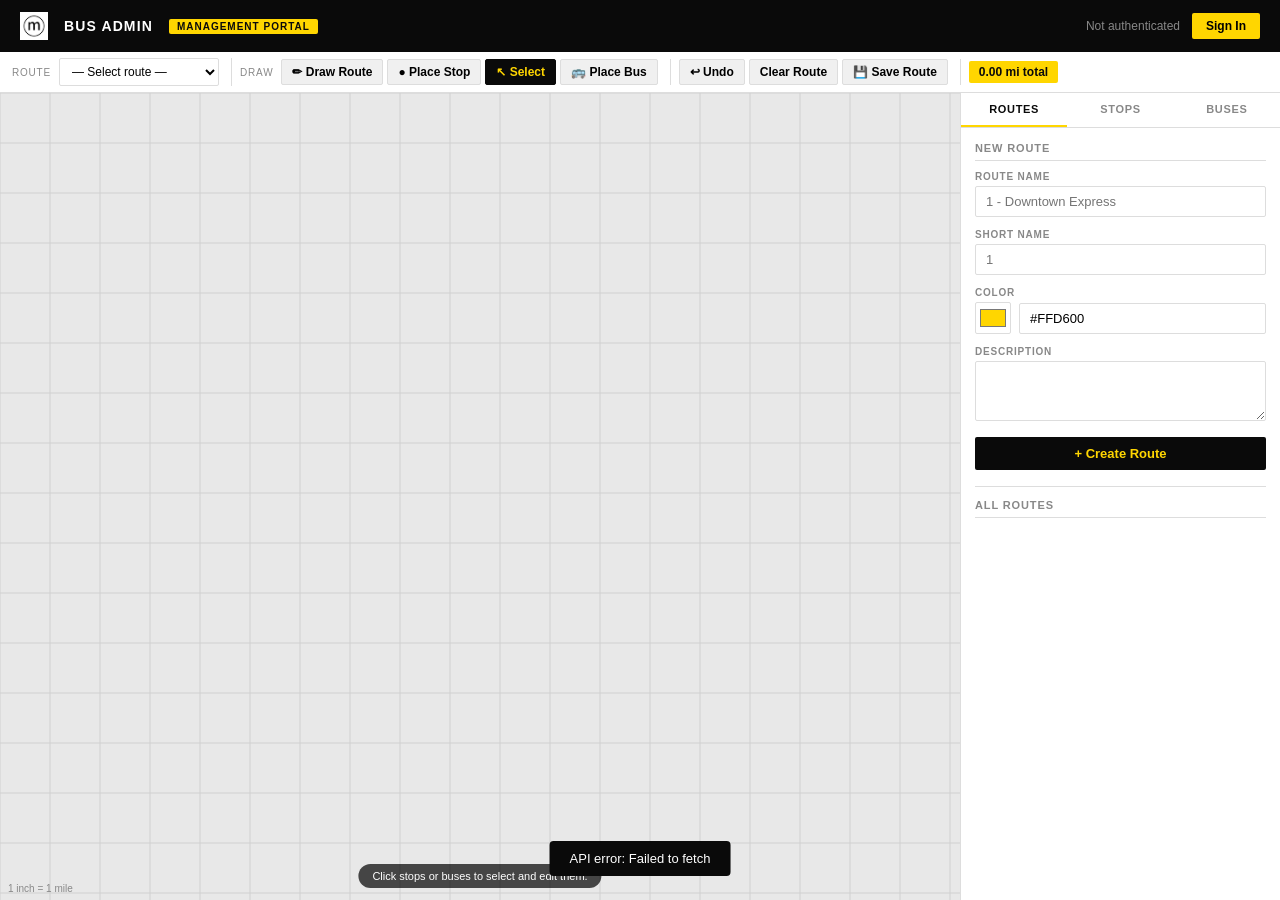
<file: pages/public/admin.html>
<!DOCTYPE html>
<html lang="en">
<head>
<meta charset="UTF-8">
<meta name="viewport" content="width=device-width, initial-scale=1.0">
<title>City Metro Bus — Admin Portal</title>
<style>
  * { margin: 0; padding: 0; box-sizing: border-box; }
  :root {
    --black: #0a0a0a;
    --white: #ffffff;
    --yellow: #FFD600;
    --gray: #f0f0f0;
    --mid: #888;
    --border: #ddd;
    --danger: #e53e3e;
    --success: #38a169;
    --panel: 320px;
  }
  body { font-family: Helvetica, Arial, sans-serif; background: var(--gray); color: var(--black); display: flex; flex-direction: column; height: 100vh; overflow: hidden; }

  /* ── Header ── */
  header { background: var(--black); color: var(--white); display: flex; align-items: center; gap: 16px; padding: 0 20px; height: 52px; flex-shrink: 0; z-index: 100; }
  header img { height: 28px; }
  header h1 { font-size: 14px; font-weight: 700; letter-spacing: 0.08em; text-transform: uppercase; }
  header .badge { background: var(--yellow); color: var(--black); font-size: 10px; font-weight: 800; letter-spacing: 0.1em; text-transform: uppercase; padding: 2px 8px; border-radius: 2px; }
  .header-right { margin-left: auto; display: flex; align-items: center; gap: 12px; }
  #authStatus { font-size: 12px; color: var(--mid); }
  #authBtn { background: var(--yellow); border: none; padding: 6px 14px; font-family: inherit; font-size: 12px; font-weight: 700; cursor: pointer; border-radius: 2px; }

  /* ── Toolbar ── */
  .toolbar { background: var(--white); border-bottom: 1px solid var(--border); display: flex; align-items: center; gap: 4px; padding: 6px 12px; flex-shrink: 0; flex-wrap: wrap; }
  .tool-group { display: flex; align-items: center; gap: 4px; padding-right: 12px; border-right: 1px solid var(--border); margin-right: 4px; }
  .tool-group:last-child { border-right: none; }
  .tool-label { font-size: 10px; color: var(--mid); text-transform: uppercase; letter-spacing: 0.08em; margin-right: 4px; }
  .tool-btn { background: var(--gray); border: 1px solid var(--border); padding: 5px 10px; font-family: inherit; font-size: 12px; font-weight: 600; cursor: pointer; border-radius: 2px; transition: all 0.15s; white-space: nowrap; }
  .tool-btn:hover { background: var(--black); color: var(--white); border-color: var(--black); }
  .tool-btn.active { background: var(--black); color: var(--yellow); border-color: var(--black); }
  .tool-btn.danger { border-color: var(--danger); color: var(--danger); }
  .tool-btn.danger:hover { background: var(--danger); color: var(--white); }
  #routeSelect { font-family: inherit; font-size: 12px; padding: 5px 8px; border: 1px solid var(--border); border-radius: 2px; background: var(--white); min-width: 160px; }
  #distanceDisplay { font-size: 12px; font-weight: 700; color: var(--black); background: var(--yellow); padding: 4px 10px; border-radius: 2px; }

  /* ── Main layout ── */
  .main { display: flex; flex: 1; overflow: hidden; }

  /* ── Canvas ── */
  .canvas-wrap { flex: 1; position: relative; overflow: hidden; background: #e8e8e8; }
  #mapCanvas { display: block; cursor: crosshair; }
  .canvas-hint { position: absolute; bottom: 12px; left: 50%; transform: translateX(-50%); background: rgba(0,0,0,0.7); color: var(--white); font-size: 11px; padding: 6px 14px; border-radius: 20px; pointer-events: none; white-space: nowrap; }

  /* ── Side panel ── */
  .panel { width: var(--panel); background: var(--white); border-left: 1px solid var(--border); display: flex; flex-direction: column; flex-shrink: 0; overflow: hidden; }
  .panel-tabs { display: flex; border-bottom: 1px solid var(--border); flex-shrink: 0; }
  .panel-tab { flex: 1; padding: 10px 4px; font-size: 11px; font-weight: 700; text-align: center; cursor: pointer; text-transform: uppercase; letter-spacing: 0.06em; color: var(--mid); border-bottom: 2px solid transparent; transition: all 0.15s; }
  .panel-tab.active { color: var(--black); border-bottom-color: var(--yellow); }
  .panel-body { flex: 1; overflow-y: auto; padding: 14px; }

  /* ── Forms ── */
  .form-row { margin-bottom: 12px; }
  .form-row label { display: block; font-size: 10px; font-weight: 700; text-transform: uppercase; letter-spacing: 0.08em; color: var(--mid); margin-bottom: 4px; }
  .form-row input, .form-row select, .form-row textarea { width: 100%; font-family: inherit; font-size: 13px; padding: 7px 10px; border: 1px solid var(--border); border-radius: 2px; background: var(--white); }
  .form-row input:focus, .form-row select:focus, .form-row textarea:focus { outline: none; border-color: var(--black); }
  .form-row textarea { resize: vertical; min-height: 60px; }
  .color-row { display: flex; align-items: center; gap: 8px; }
  .color-row input[type=color] { width: 36px; height: 32px; padding: 2px; border: 1px solid var(--border); border-radius: 2px; cursor: pointer; }
  .color-row input[type=text] { flex: 1; }
  .btn { width: 100%; padding: 9px; font-family: inherit; font-size: 13px; font-weight: 700; cursor: pointer; border-radius: 2px; border: none; transition: all 0.15s; }
  .btn-primary { background: var(--black); color: var(--yellow); }
  .btn-primary:hover { background: #222; }
  .btn-secondary { background: var(--gray); color: var(--black); border: 1px solid var(--border); margin-top: 6px; }
  .btn-danger { background: var(--danger); color: var(--white); margin-top: 6px; }

  /* ── Lists ── */
  .list-item { display: flex; align-items: center; gap: 8px; padding: 8px 10px; border: 1px solid var(--border); border-radius: 2px; margin-bottom: 6px; cursor: pointer; transition: all 0.15s; }
  .list-item:hover { border-color: var(--black); }
  .list-item.selected { border-color: var(--black); background: var(--gray); }
  .list-dot { width: 10px; height: 10px; border-radius: 50%; flex-shrink: 0; }
  .list-name { font-size: 13px; font-weight: 600; flex: 1; }
  .list-meta { font-size: 11px; color: var(--mid); }
  .list-del { font-size: 16px; color: var(--mid); cursor: pointer; padding: 0 4px; }
  .list-del:hover { color: var(--danger); }

  /* ── Rail connections ── */
  .rail-tag { display: inline-flex; align-items: center; gap: 4px; background: var(--gray); border: 1px solid var(--border); border-radius: 20px; padding: 3px 8px; font-size: 11px; margin: 2px; }
  .rail-tag .rm { cursor: pointer; color: var(--mid); font-weight: 700; }
  .rail-tag .rm:hover { color: var(--danger); }
  #railTagsWrap { display: flex; flex-wrap: wrap; margin-bottom: 8px; min-height: 28px; }
  .rail-add-row { display: flex; gap: 6px; }
  .rail-add-row select { flex: 1; font-family: inherit; font-size: 12px; padding: 5px; border: 1px solid var(--border); border-radius: 2px; }
  .rail-add-row button { background: var(--black); color: var(--white); border: none; padding: 5px 10px; font-family: inherit; font-size: 12px; cursor: pointer; border-radius: 2px; font-weight: 700; }

  /* ── Bus panel ── */
  .speed-display { font-size: 28px; font-weight: 800; text-align: center; padding: 10px; background: var(--yellow); border-radius: 2px; margin-bottom: 10px; }
  .speed-display span { font-size: 13px; font-weight: 400; }

  /* ── Toast ── */
  #toast { position: fixed; bottom: 24px; left: 50%; transform: translateX(-50%); background: var(--black); color: var(--white); padding: 10px 20px; border-radius: 4px; font-size: 13px; display: none; z-index: 9999; }

  /* ── Auth modal ── */
  .modal-overlay { position: fixed; inset: 0; background: rgba(0,0,0,0.5); z-index: 1000; display: none; align-items: center; justify-content: center; }
  .modal-overlay.open { display: flex; }
  .modal { background: var(--white); padding: 28px; border-radius: 4px; width: 320px; }
  .modal h2 { font-size: 18px; margin-bottom: 16px; }
  .modal input { width: 100%; padding: 8px 12px; font-family: inherit; font-size: 14px; border: 1px solid var(--border); border-radius: 2px; margin-bottom: 12px; }
  .modal button { width: 100%; padding: 10px; background: var(--black); color: var(--yellow); border: none; font-family: inherit; font-size: 14px; font-weight: 700; cursor: pointer; border-radius: 2px; }

  section-title { display: block; font-size: 11px; font-weight: 700; text-transform: uppercase; letter-spacing: 0.08em; color: var(--mid); margin-bottom: 10px; padding-bottom: 6px; border-bottom: 1px solid var(--border); }
</style>
</head>
<body>

<header>
  <img src="logo.png" alt="City Metro" onerror="this.style.display='none'">
  <h1>Bus Admin</h1>
  <span class="badge">Management Portal</span>
  <div class="header-right">
    <span id="authStatus">Not authenticated</span>
    <button id="authBtn">Sign In</button>
  </div>
</header>

<div class="toolbar">
  <div class="tool-group">
    <span class="tool-label">Route</span>
    <select id="routeSelect"><option value="">— Select route —</option></select>
  </div>
  <div class="tool-group">
    <span class="tool-label">Draw</span>
    <button class="tool-btn" id="toolDraw" onclick="setTool('draw')">✏ Draw Route</button>
    <button class="tool-btn" id="toolStop" onclick="setTool('stop')">● Place Stop</button>
    <button class="tool-btn" id="toolSelect" onclick="setTool('select')">↖ Select</button>
    <button class="tool-btn" id="toolBus" onclick="setTool('bus')">🚌 Place Bus</button>
  </div>
  <div class="tool-group">
    <button class="tool-btn" onclick="undoLastPoint()">↩ Undo</button>
    <button class="tool-btn" onclick="clearRoute()">Clear Route</button>
    <button class="tool-btn" onclick="saveRoute()">💾 Save Route</button>
  </div>
  <div class="tool-group">
    <span id="distanceDisplay">0.00 mi total</span>
  </div>
</div>

<div class="main">
  <div class="canvas-wrap">
    <canvas id="mapCanvas"></canvas>
    <div class="canvas-hint" id="hint">Select a route and tool to begin editing</div>
  </div>

  <div class="panel">
    <div class="panel-tabs">
      <div class="panel-tab active" onclick="showTab('routes')">Routes</div>
      <div class="panel-tab" onclick="showTab('stops')">Stops</div>
      <div class="panel-tab" onclick="showTab('buses')">Buses</div>
    </div>
    <div class="panel-body" id="panelBody">
      <!-- content injected by JS -->
    </div>
  </div>
</div>

<!-- Auth modal -->
<div class="modal-overlay" id="authModal">
  <div class="modal">
    <h2>Admin Sign In</h2>
    <input type="password" id="adminKeyInput" placeholder="Admin key">
    <button onclick="doAuth()">Sign In</button>
  </div>
</div>

<div id="toast"></div>

<script>
// ── Config ──────────────────────────────────────────────────
const API = 'https://city-metro-bus-api.felixfeger46.workers.dev/'; // ← update after deploying worker
const RAIL_LINES = [
  { id: 'A', name: 'A Line', color: '#0057A8' },
  { id: 'B', name: 'B Line', color: '#CC0000' },
  { id: 'D', name: 'D Line', color: '#7B2D8B' },
  { id: 'E', name: 'E Line', color: '#F5A623' },
  { id: 'F', name: 'F Line', color: '#FF6B00' },
  { id: 'K', name: 'K Line', color: '#E91E8C' },
];

// ── State ───────────────────────────────────────────────────
let adminKey = localStorage.getItem('busAdminKey') || '';
let currentTool = 'select';
let currentRoute = null;
let routes = [];
let stops = [];
let buses = [];
let drawPoints = []; // current unsaved route path
let selectedStop = null;
let selectedBus = null;
let activeTab = 'routes';
let dragTarget = null;
let dragOffX = 0, dragOffY = 0;

// ── Canvas ──────────────────────────────────────────────────
const canvas = document.getElementById('mapCanvas');
const ctx = canvas.getContext('2d');

function resizeCanvas() {
  const wrap = canvas.parentElement;
  canvas.width = wrap.clientWidth;
  canvas.height = wrap.clientHeight;
  render();
}

window.addEventListener('resize', resizeCanvas);

// ── Auth ─────────────────────────────────────────────────────
function doAuth() {
  const key = document.getElementById('adminKeyInput').value.trim();
  if (!key) return;
  adminKey = key;
  localStorage.setItem('busAdminKey', key);
  document.getElementById('authModal').classList.remove('open');
  document.getElementById('authStatus').textContent = 'Authenticated';
  document.getElementById('authBtn').textContent = 'Sign Out';
  toast('Signed in');
  loadAll();
}

function toggleAuth() {
  if (adminKey) {
    adminKey = '';
    localStorage.removeItem('busAdminKey');
    document.getElementById('authStatus').textContent = 'Not authenticated';
    document.getElementById('authBtn').textContent = 'Sign In';
    toast('Signed out');
  } else {
    document.getElementById('authModal').classList.add('open');
    document.getElementById('adminKeyInput').value = '';
  }
}

document.getElementById('authBtn').addEventListener('click', toggleAuth);
document.getElementById('authModal').addEventListener('click', e => {
  if (e.target === e.currentTarget) e.currentTarget.classList.remove('open');
});

if (adminKey) {
  document.getElementById('authStatus').textContent = 'Authenticated';
  document.getElementById('authBtn').textContent = 'Sign Out';
}

// ── API helpers ───────────────────────────────────────────────
async function apiFetch(path, method = 'GET', body = null) {
  const opts = {
    method,
    headers: { 'Content-Type': 'application/json', Authorization: `Bearer ${adminKey}` },
  };
  if (body) opts.body = JSON.stringify(body);
  try {
    const res = await fetch(API + path, opts);
    return await res.json();
  } catch (e) {
    toast('API error: ' + e.message);
    return null;
  }
}

// ── Load data ─────────────────────────────────────────────────
async function loadAll() {
  [routes, stops, buses] = await Promise.all([
    apiFetch('/api/routes'),
    apiFetch('/api/stops'),
    apiFetch('/api/buses'),
  ]);
  routes = routes || [];
  stops = stops || [];
  buses = buses || [];
  buildRouteSelect();
  renderPanel();
  render();
}

function buildRouteSelect() {
  const sel = document.getElementById('routeSelect');
  sel.innerHTML = '<option value="">— Select route —</option>';
  routes.forEach(r => {
    const o = document.createElement('option');
    o.value = r.id;
    o.textContent = `${r.short_name} — ${r.name}`;
    sel.appendChild(o);
  });
}

document.getElementById('routeSelect').addEventListener('change', e => {
  currentRoute = routes.find(r => r.id === e.target.value) || null;
  if (currentRoute) {
    drawPoints = JSON.parse(currentRoute.path_data || '[]');
  } else {
    drawPoints = [];
  }
  selectedStop = null;
  selectedBus = null;
  updateDistanceDisplay();
  render();
});

// ── Tool ─────────────────────────────────────────────────────
function setTool(tool) {
  currentTool = tool;
  document.querySelectorAll('.tool-btn[id^=tool]').forEach(b => b.classList.remove('active'));
  const btn = document.getElementById('tool' + tool.charAt(0).toUpperCase() + tool.slice(1));
  if (btn) btn.classList.add('active');
  const hints = {
    draw: 'Click to add waypoints along the route. Right-click to finish.',
    stop: 'Click to place a bus stop on the map.',
    select: 'Click stops or buses to select and edit them.',
    bus: 'Click on the route to place a bus.',
  };
  document.getElementById('hint').textContent = hints[tool] || '';
}
setTool('select');

// ── Canvas events ─────────────────────────────────────────────
canvas.addEventListener('mousedown', onMouseDown);
canvas.addEventListener('mousemove', onMouseMove);
canvas.addEventListener('mouseup', onMouseUp);
canvas.addEventListener('contextmenu', e => {
  e.preventDefault();
  if (currentTool === 'draw') saveRoute();
});

function getPos(e) {
  const rect = canvas.getBoundingClientRect();
  return { x: e.clientX - rect.left, y: e.clientY - rect.top };
}

function onMouseDown(e) {
  if (e.button !== 0) return;
  const pos = getPos(e);

  if (currentTool === 'select') {
    // Check stops
    const hit = stops.find(s => dist(pos, s) < 14);
    if (hit) {
      selectedStop = hit;
      selectedBus = null;
      dragTarget = { type: 'stop', obj: hit };
      dragOffX = pos.x - hit.x;
      dragOffY = pos.y - hit.y;
      showTab('stops');
      renderPanel();
      render();
      return;
    }
    // Check buses
    const hitBus = buses.find(b => dist(pos, { x: b.current_x, y: b.current_y }) < 16);
    if (hitBus) {
      selectedBus = hitBus;
      selectedStop = null;
      dragTarget = { type: 'bus', obj: hitBus };
      dragOffX = pos.x - hitBus.current_x;
      dragOffY = pos.y - hitBus.current_y;
      showTab('buses');
      renderPanel();
      render();
      return;
    }
    selectedStop = null;
    selectedBus = null;
    renderPanel();
    render();
    return;
  }

  if (currentTool === 'draw') {
    if (!currentRoute) { toast('Select a route first'); return; }
    drawPoints.push({ x: pos.x, y: pos.y });
    updateDistanceDisplay();
    render();
    return;
  }

  if (currentTool === 'stop') {
    if (!currentRoute) { toast('Select a route first'); return; }
    placeStop(pos);
    return;
  }

  if (currentTool === 'bus') {
    if (!currentRoute) { toast('Select a route first'); return; }
    placeBus(pos);
    return;
  }
}

function onMouseMove(e) {
  if (!dragTarget) return;
  const pos = getPos(e);
  if (dragTarget.type === 'stop') {
    dragTarget.obj.x = pos.x - dragOffX;
    dragTarget.obj.y = pos.y - dragOffY;
  } else if (dragTarget.type === 'bus') {
    dragTarget.obj.current_x = pos.x - dragOffX;
    dragTarget.obj.current_y = pos.y - dragOffY;
  }
  render();
}

async function onMouseUp(e) {
  if (!dragTarget) return;
  if (dragTarget.type === 'stop') {
    const s = dragTarget.obj;
    await apiFetch(`/api/stops/${s.id}`, 'PUT', { x: s.x, y: s.y });
  } else if (dragTarget.type === 'bus') {
    const b = dragTarget.obj;
    await apiFetch(`/api/buses/${b.id}`, 'PUT', { current_x: b.current_x, current_y: b.current_y });
  }
  dragTarget = null;
}

function dist(a, b) {
  return Math.sqrt((a.x - b.x) ** 2 + (a.y - b.y) ** 2);
}

// ── Route actions ─────────────────────────────────────────────
function undoLastPoint() {
  drawPoints.pop();
  updateDistanceDisplay();
  render();
}

function clearRoute() {
  if (!confirm('Clear all waypoints?')) return;
  drawPoints = [];
  updateDistanceDisplay();
  render();
}

function calcRouteDistance(points) {
  let d = 0;
  for (let i = 1; i < points.length; i++) {
    d += dist(points[i - 1], points[i]);
  }
  return d; // in "inches" = miles on 1:1 scale
}

function updateDistanceDisplay() {
  const d = calcRouteDistance(drawPoints);
  document.getElementById('distanceDisplay').textContent = d.toFixed(2) + ' mi total';
}

async function saveRoute() {
  if (!currentRoute) { toast('No route selected'); return; }
  const total = calcRouteDistance(drawPoints);

  // Build stops order by proximity to route
  const routeStops = stops.filter(s => {
    const r = JSON.parse(s.routes || '[]');
    return r.includes(currentRoute.id);
  });

  await apiFetch(`/api/routes/${currentRoute.id}`, 'PUT', {
    path_data: drawPoints,
    total_distance: total,
  });

  currentRoute.path_data = JSON.stringify(drawPoints);
  currentRoute.total_distance = total;
  toast('Route saved ✓');
  render();
}

// ── Stop placement ────────────────────────────────────────────
async function placeStop(pos) {
  const name = prompt('Stop name:');
  if (!name) return;

  const data = await apiFetch('/api/stops', 'POST', {
    name, x: pos.x, y: pos.y,
    routes: currentRoute ? [currentRoute.id] : [],
  });
  if (data?.id) {
    const newStop = { id: data.id, name, x: pos.x, y: pos.y, routes: JSON.stringify(currentRoute ? [currentRoute.id] : []), rail_connections: '[]' };
    stops.push(newStop);
    selectedStop = newStop;
    showTab('stops');
    renderPanel();
    render();
    toast('Stop placed ✓');
  }
}

// ── Bus placement ─────────────────────────────────────────────
async function placeBus(pos) {
  const busNumber = prompt('Bus number (e.g. 101):');
  if (!busNumber) return;

  const data = await apiFetch('/api/buses', 'POST', {
    route_id: currentRoute.id,
    bus_number: busNumber,
    current_x: pos.x,
    current_y: pos.y,
    current_speed: 25,
    status: 'in_service',
  });
  if (data?.id) {
    const newBus = {
      id: data.id, bus_number: busNumber,
      route_id: currentRoute.id, current_x: pos.x, current_y: pos.y,
      current_speed: 25, status: 'in_service',
      route_name: currentRoute.name, short_name: currentRoute.short_name, color: currentRoute.color,
    };
    buses.push(newBus);
    selectedBus = newBus;
    showTab('buses');
    renderPanel();
    render();
    toast('Bus placed ✓');
  }
}

// ── Render ────────────────────────────────────────────────────
function render() {
  ctx.clearRect(0, 0, canvas.width, canvas.height);

  // Background grid
  ctx.strokeStyle = '#d0d0d0';
  ctx.lineWidth = 1;
  for (let x = 0; x < canvas.width; x += 50) {
    ctx.beginPath(); ctx.moveTo(x, 0); ctx.lineTo(x, canvas.height); ctx.stroke();
  }
  for (let y = 0; y < canvas.height; y += 50) {
    ctx.beginPath(); ctx.moveTo(0, y); ctx.lineTo(canvas.width, y); ctx.stroke();
  }

  // Scale indicator
  ctx.fillStyle = '#888';
  ctx.font = '10px Helvetica';
  ctx.fillText('1 inch = 1 mile', 8, canvas.height - 8);

  // Draw all saved routes
  routes.forEach(route => {
    const pts = JSON.parse(route.path_data || '[]');
    if (pts.length < 2) return;
    ctx.strokeStyle = route.color || '#FFD600';
    ctx.lineWidth = route.id === currentRoute?.id ? 5 : 3;
    ctx.lineCap = 'round';
    ctx.lineJoin = 'round';
    ctx.globalAlpha = route.id === currentRoute?.id ? 1 : 0.5;
    ctx.beginPath();
    ctx.moveTo(pts[0].x, pts[0].y);
    pts.forEach(p => ctx.lineTo(p.x, p.y));
    ctx.stroke();
    ctx.globalAlpha = 1;
  });

  // Draw current unsaved path
  if (drawPoints.length > 0 && currentRoute) {
    ctx.strokeStyle = currentRoute.color || '#FFD600';
    ctx.lineWidth = 5;
    ctx.lineCap = 'round';
    ctx.lineJoin = 'round';
    ctx.setLineDash([8, 4]);
    ctx.beginPath();
    ctx.moveTo(drawPoints[0].x, drawPoints[0].y);
    drawPoints.forEach(p => ctx.lineTo(p.x, p.y));
    ctx.stroke();
    ctx.setLineDash([]);

    // Distance labels between waypoints
    ctx.fillStyle = '#333';
    ctx.font = 'bold 10px Helvetica';
    for (let i = 1; i < drawPoints.length; i++) {
      const d = dist(drawPoints[i - 1], drawPoints[i]).toFixed(2);
      const mx = (drawPoints[i - 1].x + drawPoints[i].x) / 2;
      const my = (drawPoints[i - 1].y + drawPoints[i].y) / 2;
      ctx.fillStyle = 'rgba(255,255,255,0.85)';
      ctx.fillRect(mx - 22, my - 12, 44, 16);
      ctx.fillStyle = '#333';
      ctx.fillText(d + ' mi', mx - 18, my);
    }

    // Waypoint dots
    drawPoints.forEach((p, i) => {
      ctx.fillStyle = i === 0 ? '#00A651' : currentRoute.color;
      ctx.beginPath();
      ctx.arc(p.x, p.y, 5, 0, Math.PI * 2);
      ctx.fill();
    });
  }

  // Draw stops
  stops.forEach(stop => {
    const isSelected = selectedStop?.id === stop.id;
    const railConns = JSON.parse(stop.rail_connections || '[]');
    const hasRail = railConns.length > 0;

    // Stop circle
    ctx.fillStyle = isSelected ? '#FFD600' : '#ffffff';
    ctx.strokeStyle = isSelected ? '#000' : '#333';
    ctx.lineWidth = isSelected ? 3 : 2;
    ctx.beginPath();
    ctx.arc(stop.x, stop.y, isSelected ? 11 : 8, 0, Math.PI * 2);
    ctx.fill();
    ctx.stroke();

    // Rail indicator
    if (hasRail) {
      ctx.fillStyle = '#0057A8';
      ctx.beginPath();
      ctx.arc(stop.x + 6, stop.y - 6, 4, 0, Math.PI * 2);
      ctx.fill();
    }

    // Label
    ctx.fillStyle = '#111';
    ctx.font = isSelected ? 'bold 12px Helvetica' : '11px Helvetica';
    ctx.fillText(stop.name, stop.x + 12, stop.y + 4);
  });

  // Draw buses
  buses.forEach(bus => {
    const x = bus.current_x, y = bus.current_y;
    const isSelected = selectedBus?.id === bus.id;
    const color = bus.color || '#FFD600';

    // Bus body
    ctx.fillStyle = color;
    ctx.strokeStyle = isSelected ? '#000' : '#333';
    ctx.lineWidth = isSelected ? 3 : 1.5;
    roundRect(ctx, x - 14, y - 9, 28, 18, 3);
    ctx.fill();
    ctx.stroke();

    // Bus number
    ctx.fillStyle = '#000';
    ctx.font = 'bold 9px Helvetica';
    ctx.textAlign = 'center';
    ctx.fillText(bus.short_name || bus.bus_number, x, y + 3);
    ctx.textAlign = 'left';

    // Speed label
    if (bus.current_speed > 0) {
      ctx.fillStyle = 'rgba(0,0,0,0.7)';
      ctx.font = '9px Helvetica';
      ctx.fillText(bus.current_speed + ' mph', x - 14, y - 12);
    }
  });
}

function roundRect(ctx, x, y, w, h, r) {
  ctx.beginPath();
  ctx.moveTo(x + r, y);
  ctx.lineTo(x + w - r, y);
  ctx.quadraticCurveTo(x + w, y, x + w, y + r);
  ctx.lineTo(x + w, y + h - r);
  ctx.quadraticCurveTo(x + w, y + h, x + w - r, y + h);
  ctx.lineTo(x + r, y + h);
  ctx.quadraticCurveTo(x, y + h, x, y + h - r);
  ctx.lineTo(x, y + r);
  ctx.quadraticCurveTo(x, y, x + r, y);
  ctx.closePath();
}

// ── Panel ─────────────────────────────────────────────────────
function showTab(tab) {
  activeTab = tab;
  document.querySelectorAll('.panel-tab').forEach((t, i) => {
    t.classList.toggle('active', ['routes', 'stops', 'buses'][i] === tab);
  });
  renderPanel();
}

document.querySelectorAll('.panel-tab').forEach((t, i) => {
  t.addEventListener('click', () => showTab(['routes', 'stops', 'buses'][i]));
});

function renderPanel() {
  const body = document.getElementById('panelBody');
  if (activeTab === 'routes') renderRoutesPanel(body);
  else if (activeTab === 'stops') renderStopsPanel(body);
  else renderBusesPanel(body);
}

function renderRoutesPanel(body) {
  let html = `
    <section-title>New Route</section-title>
    <div class="form-row"><label>Route Name</label><input id="rName" placeholder="1 - Downtown Express"></div>
    <div class="form-row"><label>Short Name</label><input id="rShort" placeholder="1" maxlength="4"></div>
    <div class="form-row"><label>Color</label><div class="color-row"><input type="color" id="rColorPicker" value="#FFD600" oninput="document.getElementById('rColor').value=this.value"><input type="text" id="rColor" value="#FFD600" oninput="document.getElementById('rColorPicker').value=this.value"></div></div>
    <div class="form-row"><label>Description</label><textarea id="rDesc"></textarea></div>
    <button class="btn btn-primary" onclick="createRoute()">+ Create Route</button>
    <div style="margin:16px 0;border-top:1px solid #ddd;padding-top:12px">
      <section-title>All Routes</section-title>`;

  routes.forEach(r => {
    const selected = currentRoute?.id === r.id;
    html += `<div class="list-item ${selected ? 'selected' : ''}" onclick="selectRoute('${r.id}')">
      <div class="list-dot" style="background:${r.color}"></div>
      <div>
        <div class="list-name">${r.short_name} — ${r.name}</div>
        <div class="list-meta">${r.total_distance ? r.total_distance.toFixed(2) + ' mi' : 'No path'}</div>
      </div>
      <span class="list-del" onclick="deleteRoute(event,'${r.id}')">×</span>
    </div>`;
  });

  html += `</div>`;
  body.innerHTML = html;
}

async function createRoute() {
  const name = document.getElementById('rName').value.trim();
  const short_name = document.getElementById('rShort').value.trim();
  const color = document.getElementById('rColor').value.trim();
  const description = document.getElementById('rDesc').value.trim();
  if (!name || !short_name) { toast('Name and short name required'); return; }
  const data = await apiFetch('/api/routes', 'POST', { name, short_name, color, description });
  if (data?.id) {
    routes.push({ id: data.id, name, short_name, color, description, path_data: '[]', stops_order: '[]', total_distance: 0 });
    buildRouteSelect();
    renderPanel();
    toast('Route created ✓');
  }
}

function selectRoute(id) {
  currentRoute = routes.find(r => r.id === id);
  document.getElementById('routeSelect').value = id;
  drawPoints = JSON.parse(currentRoute?.path_data || '[]');
  updateDistanceDisplay();
  renderPanel();
  render();
}

async function deleteRoute(e, id) {
  e.stopPropagation();
  if (!confirm('Delete this route?')) return;
  await apiFetch(`/api/routes/${id}`, 'DELETE');
  routes = routes.filter(r => r.id !== id);
  if (currentRoute?.id === id) { currentRoute = null; drawPoints = []; }
  buildRouteSelect();
  renderPanel();
  render();
  toast('Route deleted');
}

function renderStopsPanel(body) {
  if (selectedStop) {
    const s = selectedStop;
    const railConns = JSON.parse(s.rail_connections || '[]');
    const routesList = JSON.parse(s.routes || '[]');

    let railTagsHtml = railConns.map((rc, i) =>
      `<div class="rail-tag"><span style="width:8px;height:8px;border-radius:50%;background:${RAIL_LINES.find(l=>l.id===rc.line)?.color||'#888'};display:inline-block"></span> ${rc.line} Line – ${rc.station_name} <span class="rm" onclick="removeRailConn(${i})">×</span></div>`
    ).join('');

    let html = `
      <button class="btn btn-secondary" onclick="selectedStop=null;renderPanel()" style="margin-bottom:12px">← Back</button>
      <div class="form-row"><label>Stop Name</label><input id="sName" value="${s.name}"></div>
      <div class="form-row">
        <label>Rail Connections</label>
        <div id="railTagsWrap">${railTagsHtml || '<span style="color:#888;font-size:12px">None</span>'}</div>
        <div class="rail-add-row">
          <select id="railLineSelect">
            <option value="">Line...</option>
            ${RAIL_LINES.map(l => `<option value="${l.id}">${l.name}</option>`).join('')}
          </select>
          <input type="text" id="railStationName" placeholder="Station name" style="flex:1.5;font-size:12px;padding:5px;border:1px solid #ddd;border-radius:2px">
          <button onclick="addRailConn()">Add</button>
        </div>
      </div>
      <button class="btn btn-primary" onclick="saveStop()">Save Stop</button>
      <button class="btn btn-danger" onclick="deleteStop('${s.id}')">Delete Stop</button>`;
    body.innerHTML = html;
    return;
  }

  let html = `
    <section-title>Stops — Click map to place in Stop mode</section-title>`;
  const routeStops = currentRoute
    ? stops.filter(s => JSON.parse(s.routes || '[]').includes(currentRoute.id))
    : stops;

  if (!routeStops.length) {
    html += `<p style="font-size:12px;color:#888">No stops${currentRoute ? ' on this route' : ''} yet. Select the Stop tool and click the map.</p>`;
  } else {
    routeStops.forEach(s => {
      const railConns = JSON.parse(s.rail_connections || '[]');
      html += `<div class="list-item ${selectedStop?.id===s.id?'selected':''}" onclick="selectStop('${s.id}')">
        <div style="font-size:16px">●</div>
        <div>
          <div class="list-name">${s.name}</div>
          <div class="list-meta">${railConns.length ? '🚇 Rail connection' : 'Bus only'}</div>
        </div>
        <span class="list-del" onclick="deleteStop(event,'${s.id}')">×</span>
      </div>`;
    });
  }
  body.innerHTML = html;
}

function selectStop(id) {
  selectedStop = stops.find(s => s.id === id);
  renderPanel();
}

function addRailConn() {
  if (!selectedStop) return;
  const line = document.getElementById('railLineSelect').value;
  const station_name = document.getElementById('railStationName').value.trim();
  if (!line || !station_name) { toast('Select line and enter station name'); return; }
  const conns = JSON.parse(selectedStop.rail_connections || '[]');
  conns.push({ line, station_name });
  selectedStop.rail_connections = JSON.stringify(conns);
  renderPanel();
}

function removeRailConn(idx) {
  if (!selectedStop) return;
  const conns = JSON.parse(selectedStop.rail_connections || '[]');
  conns.splice(idx, 1);
  selectedStop.rail_connections = JSON.stringify(conns);
  renderPanel();
}

async function saveStop() {
  if (!selectedStop) return;
  const name = document.getElementById('sName').value.trim();
  if (!name) { toast('Name required'); return; }
  selectedStop.name = name;
  await apiFetch(`/api/stops/${selectedStop.id}`, 'PUT', {
    name,
    rail_connections: JSON.parse(selectedStop.rail_connections || '[]'),
  });
  const idx = stops.findIndex(s => s.id === selectedStop.id);
  if (idx >= 0) stops[idx] = { ...stops[idx], name, rail_connections: selectedStop.rail_connections };
  render();
  toast('Stop saved ✓');
}

async function deleteStop(e, id) {
  if (typeof e === 'object') { e.stopPropagation(); } else { id = e; }
  if (!confirm('Delete this stop?')) return;
  const stopId = id || selectedStop?.id;
  await apiFetch(`/api/stops/${stopId}`, 'DELETE');
  stops = stops.filter(s => s.id !== stopId);
  selectedStop = null;
  renderPanel();
  render();
  toast('Stop deleted');
}

function renderBusesPanel(body) {
  if (selectedBus) {
    const b = selectedBus;
    let html = `
      <button class="btn btn-secondary" onclick="selectedBus=null;renderPanel()" style="margin-bottom:12px">← Back</button>
      <div class="speed-display">${b.current_speed || 0} <span>mph</span></div>
      <div class="form-row"><label>Bus Number</label><input id="bNum" value="${b.bus_number}"></div>
      <div class="form-row"><label>Driver Name</label><input id="bDriver" value="${b.driver_name||''}"></div>
      <div class="form-row"><label>Speed (mph)</label><input type="number" id="bSpeed" value="${b.current_speed||0}" min="0" max="80"></div>
      <div class="form-row"><label>Status</label>
        <select id="bStatus">
          <option value="in_service" ${b.status==='in_service'?'selected':''}>In Service</option>
          <option value="out_of_service" ${b.status==='out_of_service'?'selected':''}>Out of Service</option>
          <option value="layover" ${b.status==='layover'?'selected':''}>Layover</option>
          <option value="breakdown" ${b.status==='breakdown'?'selected':''}>Breakdown</option>
        </select>
      </div>
      <button class="btn btn-primary" onclick="saveBus()">Save Bus</button>
      <button class="btn btn-danger" onclick="deleteBus('${b.id}')">Remove Bus</button>`;
    body.innerHTML = html;
    return;
  }

  const routeBuses = currentRoute
    ? buses.filter(b => b.route_id === currentRoute.id)
    : buses;

  let html = `<section-title>Active Buses</section-title>`;
  if (!routeBuses.length) {
    html += `<p style="font-size:12px;color:#888">No buses${currentRoute ? ' on this route' : ''}. Select Bus tool and click the map to place one.</p>`;
  } else {
    routeBuses.forEach(b => {
      const statusColors = { in_service: '#38a169', out_of_service: '#888', layover: '#F5A623', breakdown: '#e53e3e' };
      html += `<div class="list-item ${selectedBus?.id===b.id?'selected':''}" onclick="selectBus('${b.id}')">
        <div style="width:10px;height:10px;border-radius:50%;background:${statusColors[b.status]||'#888'};flex-shrink:0"></div>
        <div>
          <div class="list-name">Bus ${b.bus_number}</div>
          <div class="list-meta">${b.route_name || ''} · ${b.current_speed||0} mph</div>
        </div>
        <span class="list-del" onclick="deleteBus(event,'${b.id}')">×</span>
      </div>`;
    });
  }
  body.innerHTML = html;
}

function selectBus(id) {
  selectedBus = buses.find(b => b.id === id);
  renderPanel();
}

async function saveBus() {
  if (!selectedBus) return;
  const bus_number = document.getElementById('bNum').value.trim();
  const driver_name = document.getElementById('bDriver').value.trim();
  const current_speed = parseFloat(document.getElementById('bSpeed').value) || 0;
  const status = document.getElementById('bStatus').value;

  await apiFetch(`/api/buses/${selectedBus.id}`, 'PUT', { bus_number, driver_name, current_speed, status });
  Object.assign(selectedBus, { bus_number, driver_name, current_speed, status });
  const idx = buses.findIndex(b => b.id === selectedBus.id);
  if (idx >= 0) buses[idx] = { ...buses[idx], bus_number, driver_name, current_speed, status };
  render();
  toast('Bus updated ✓');
}

async function deleteBus(e, id) {
  if (typeof e === 'object') { e.stopPropagation(); } else { id = e; }
  const busId = id || selectedBus?.id;
  if (!confirm('Remove this bus?')) return;
  await apiFetch(`/api/buses/${busId}`, 'DELETE');
  buses = buses.filter(b => b.id !== busId);
  selectedBus = null;
  renderPanel();
  render();
  toast('Bus removed');
}

// ── Toast ─────────────────────────────────────────────────────
function toast(msg) {
  const el = document.getElementById('toast');
  el.textContent = msg;
  el.style.display = 'block';
  clearTimeout(el._t);
  el._t = setTimeout(() => el.style.display = 'none', 2500);
}

// ── Init ──────────────────────────────────────────────────────
resizeCanvas();
loadAll();

// Auto-refresh bus positions every 15s
setInterval(async () => {
  const fresh = await apiFetch('/api/buses');
  if (fresh) { buses = fresh; render(); }
}, 15000);
</script>
</body>
</html>
</file>
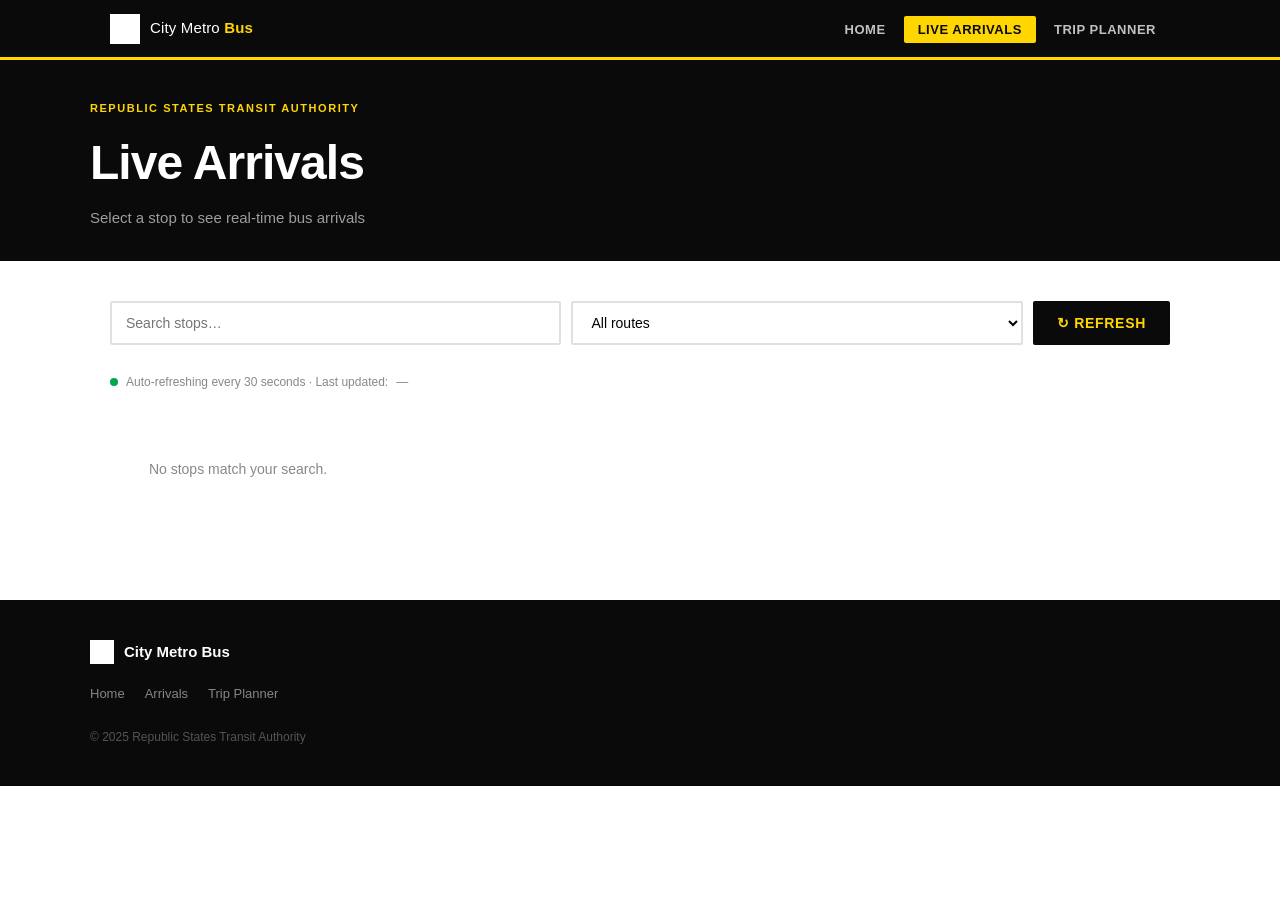
<file: pages/public/pages/arrivals.html>
<!DOCTYPE html>
<html lang="en">
<head>
<meta charset="UTF-8">
<meta name="viewport" content="width=device-width, initial-scale=1.0">
<title>Live Arrivals — City Metro Bus</title>
<link rel="stylesheet" href="../assets/style.css">
</head>
<body>

<nav id="nav">
  <div class="nav-inner">
    <a href="../index.html" class="nav-logo">
      <img src="../logo.png" alt="City Metro" onerror="this.style.display='none'">
      <span class="nav-wordmark">City Metro <strong>Bus</strong></span>
    </a>
    <button class="nav-burger" id="navBurger"><span></span><span></span><span></span></button>
    <ul class="nav-links" id="navLinks">
      <li><a href="../index.html">Home</a></li>
      <li><a href="arrivals.html" class="active">Live Arrivals</a></li>
      <li><a href="trip-planner.html">Trip Planner</a></li>
    </ul>
  </div>
</nav>

<div class="page-header">
  <div class="page-header-inner">
    <div class="page-eyebrow">Republic States Transit Authority</div>
    <h1>Live Arrivals</h1>
    <p>Select a stop to see real-time bus arrivals</p>
  </div>
</div>

<div class="arrivals-section">

  <!-- Stop search -->
  <div class="stop-search-bar">
    <input type="text" id="stopSearch" placeholder="Search stops…" oninput="filterStops()">
    <select id="routeFilter" onchange="filterStops()">
      <option value="">All routes</option>
    </select>
    <button onclick="refreshArrivals()">↻ Refresh</button>
  </div>

  <!-- Auto-refresh indicator -->
  <div style="font-size:12px;color:#888;margin-bottom:20px;display:flex;align-items:center;gap:8px">
    <span id="refreshDot" style="width:8px;height:8px;background:#00a651;border-radius:50%;display:inline-block;animation:pulse 1.4s ease-in-out infinite"></span>
    Auto-refreshing every 30 seconds · Last updated: <span id="lastUpdated">—</span>
  </div>

  <!-- Stop grid -->
  <div class="stop-list-grid" id="stopGrid"></div>

  <!-- Arrivals board -->
  <div id="arrivalsBoard"></div>

</div>

<footer>
  <div class="footer-inner">
    <div class="footer-brand">
      <img src="../logo.png" alt="City Metro" onerror="this.style.display='none'">
      <span>City Metro Bus</span>
    </div>
    <div class="footer-links">
      <a href="../index.html">Home</a>
      <a href="arrivals.html">Arrivals</a>
      <a href="trip-planner.html">Trip Planner</a>
    </div>
    <p class="footer-copy">© 2025 Republic States Transit Authority</p>
  </div>
</footer>

<script>
const API = 'https://city-metro-bus-api.felixfeger46.workers.dev/'; // ← update

let allStops = [];
let allRoutes = [];
let selectedStopId = null;
let refreshTimer = null;

// Nav burger
document.getElementById('navBurger').addEventListener('click', () => {
  document.getElementById('navLinks').classList.toggle('open');
});

async function init() {
  const [stops, routes] = await Promise.all([
    fetch(API + '/api/stops').then(r => r.json()).catch(() => []),
    fetch(API + '/api/routes').then(r => r.json()).catch(() => []),
  ]);
  allStops = stops || [];
  allRoutes = routes || [];

  // Build route filter
  const sel = document.getElementById('routeFilter');
  allRoutes.forEach(r => {
    const o = document.createElement('option');
    o.value = r.id;
    o.textContent = `${r.short_name} – ${r.name}`;
    sel.appendChild(o);
  });

  renderStopGrid(allStops);

  // Auto-select first stop if available
  if (allStops.length) selectStop(allStops[0].id);
}

function filterStops() {
  const query = document.getElementById('stopSearch').value.toLowerCase();
  const routeId = document.getElementById('routeFilter').value;
  const filtered = allStops.filter(s => {
    const matchName = s.name.toLowerCase().includes(query);
    const matchRoute = !routeId || JSON.parse(s.routes || '[]').includes(routeId);
    return matchName && matchRoute;
  });
  renderStopGrid(filtered);
}

function renderStopGrid(stops) {
  const grid = document.getElementById('stopGrid');
  if (!stops.length) {
    grid.innerHTML = '<div class="empty-state">No stops match your search.</div>';
    return;
  }
  grid.innerHTML = stops.map(s => {
    const railConns = JSON.parse(s.rail_connections || '[]');
    const stopRoutes = JSON.parse(s.routes || '[]');
    const routeLabels = stopRoutes.map(rid => {
      const r = allRoutes.find(x => x.id === rid);
      return r ? `<span style="display:inline-block;background:${r.color};color:#000;font-size:10px;font-weight:800;padding:1px 5px;border-radius:2px;margin-right:2px">${r.short_name}</span>` : '';
    }).join('');

    return `<div class="stop-card ${selectedStopId === s.id ? 'selected' : ''}" onclick="selectStop('${s.id}')">
      <h4>${s.name}</h4>
      <p style="margin-bottom:6px">${routeLabels || 'No routes'}</p>
      ${railConns.length ? `<p style="color:#0057A8;font-size:11px;font-weight:700">🚇 Rail connection</p>` : ''}
    </div>`;
  }).join('');
}

async function selectStop(stopId) {
  selectedStopId = stopId;
  // Re-render grid to show selected
  filterStops();
  await loadArrivals(stopId);
  clearTimeout(refreshTimer);
  refreshTimer = setTimeout(() => loadArrivals(stopId), 30000);
}

async function loadArrivals(stopId) {
  const board = document.getElementById('arrivalsBoard');
  board.innerHTML = '<div class="empty-state">Loading arrivals…</div>';

  try {
    const res = await fetch(`${API}/api/stops/${stopId}`);
    const stop = await res.json();
    const railConns = JSON.parse(stop.rail_connections || '[]');

    const railChipsHtml = railConns.map(rc => {
      const colors = { A:'#0057A8', B:'#CC0000', D:'#7B2D8B', E:'#F5A623', F:'#FF6B00', K:'#E91E8C' };
      return `<span class="rail-chip" style="background:${colors[rc.line]||'#888'}">
        <span>🚇</span> ${rc.line} – ${rc.station_name}
      </span>`;
    }).join('');

    let arrivalsHtml = '';
    if (!stop.arrivals || !stop.arrivals.length) {
      arrivalsHtml = '<div class="empty-state">No buses currently tracked on this stop\'s routes.</div>';
    } else {
      arrivalsHtml = stop.arrivals.map(a => {
        const etaClass = a.status === 'arriving' ? 'eta-arriving' : a.status === 'approaching' ? 'eta-approaching' : '';
        const etaText = a.eta_minutes === null ? '—' : a.eta_minutes <= 1 ? 'Now' : a.eta_minutes;
        const etaUnit = (a.eta_minutes === null || a.eta_minutes <= 1) ? '' : 'min';
        return `<div class="arrival-row">
          <div class="arrival-badge" style="background:${a.color}">${a.short_name}</div>
          <div class="arrival-info">
            <div class="route-name">${a.route_name}</div>
            <div class="bus-num">Bus ${a.bus_number}</div>
          </div>
          <div class="arrival-eta">
            <div class="eta-time ${etaClass}">${etaText}</div>
            <div class="eta-unit">${etaUnit}</div>
          </div>
        </div>`;
      }).join('');
    }

    board.innerHTML = `
      <div class="arrivals-board">
        <div class="arrivals-board-header">
          <h3>${stop.name}</h3>
          ${railChipsHtml ? `<div class="rail-chips">${railChipsHtml}</div>` : ''}
        </div>
        ${arrivalsHtml}
      </div>`;

    document.getElementById('lastUpdated').textContent = new Date().toLocaleTimeString();
  } catch (e) {
    board.innerHTML = '<div class="empty-state">Could not load arrivals. Please try again.</div>';
  }
}

function refreshArrivals() {
  if (selectedStopId) loadArrivals(selectedStopId);
}

init();
</script>
</body>
</html>
</file>
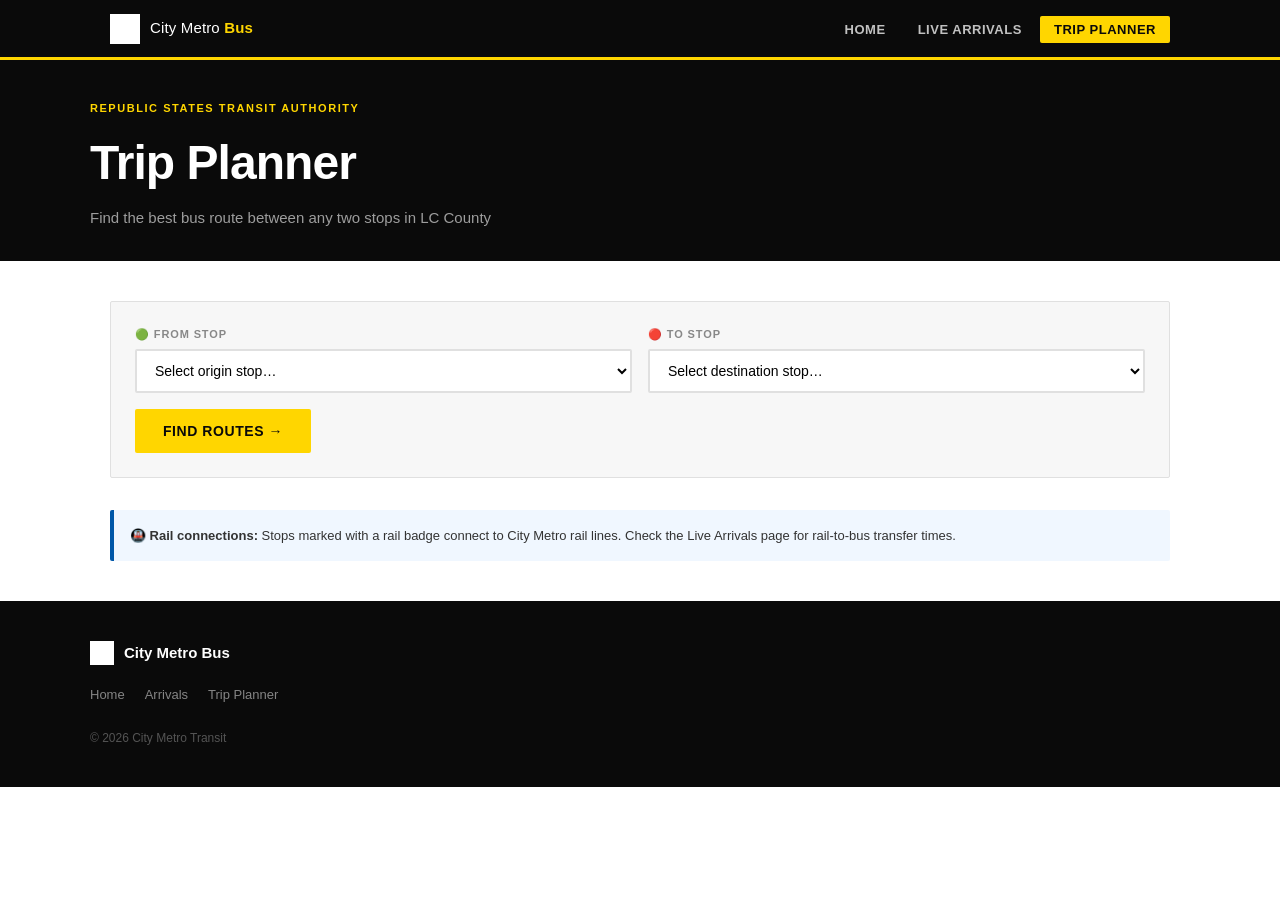
<file: pages/public/pages/trip-planner.html>
<!DOCTYPE html>
<html lang="en">
<head>
<meta charset="UTF-8">
<meta name="viewport" content="width=device-width, initial-scale=1.0">
<title>Trip Planner — City Metro Bus</title>
<link rel="stylesheet" href="../assets/style.css">
</head>
<body>

<nav id="nav">
  <div class="nav-inner">
    <a href="../index.html" class="nav-logo">
      <img src="../logo.png" alt="City Metro" onerror="this.style.display='none'">
      <span class="nav-wordmark">City Metro <strong>Bus</strong></span>
    </a>
    <button class="nav-burger" id="navBurger"><span></span><span></span><span></span></button>
    <ul class="nav-links" id="navLinks">
      <li><a href="../index.html">Home</a></li>
      <li><a href="arrivals.html">Live Arrivals</a></li>
      <li><a href="trip-planner.html" class="active">Trip Planner</a></li>
    </ul>
  </div>
</nav>

<div class="page-header">
  <div class="page-header-inner">
    <div class="page-eyebrow">Republic States Transit Authority</div>
    <h1>Trip Planner</h1>
    <p>Find the best bus route between any two stops in LC County</p>
  </div>
</div>

<div class="trip-section">

  <div class="trip-form">
    <div class="trip-form-row">
      <div>
        <label>🟢 From Stop</label>
        <select id="fromStop">
          <option value="">Select origin stop…</option>
        </select>
      </div>
      <div>
        <label>🔴 To Stop</label>
        <select id="toStop">
          <option value="">Select destination stop…</option>
        </select>
      </div>
    </div>
    <button class="btn-primary" onclick="planTrip()" style="min-width:160px">Find Routes →</button>
  </div>

  <div id="tripResults"></div>

  <!-- Rail connection note -->
  <div style="margin-top:32px;padding:16px;background:#f0f7ff;border-left:4px solid #0057A8;border-radius:2px;font-size:13px;color:#333">
    <strong>🚇 Rail connections:</strong> Stops marked with a rail badge connect to City Metro rail lines. Check the Live Arrivals page for rail-to-bus transfer times.
  </div>

</div>

<footer>
  <div class="footer-inner">
    <div class="footer-brand">
      <img src="../logo.png" alt="City Metro" onerror="this.style.display='none'">
      <span>City Metro Bus</span>
    </div>
    <div class="footer-links">
      <a href="../index.html">Home</a>
      <a href="arrivals.html">Arrivals</a>
      <a href="trip-planner.html">Trip Planner</a>
    </div>
    <p class="footer-copy">© 2026 City Metro Transit</p>
  </div>
</footer>

<script>
const API = 'https://city-metro-bus-api.felixfeger46.workers.dev/'; // ← update

let stops = [];
let routes = [];

document.getElementById('navBurger').addEventListener('click', () => {
  document.getElementById('navLinks').classList.toggle('open');
});

async function init() {
  const [s, r] = await Promise.all([
    fetch(API + '/api/stops').then(x => x.json()).catch(() => []),
    fetch(API + '/api/routes').then(x => x.json()).catch(() => []),
  ]);
  stops = s || [];
  routes = r || [];

  const fromSel = document.getElementById('fromStop');
  const toSel = document.getElementById('toStop');

  stops.forEach(stop => {
    const railConns = JSON.parse(stop.rail_connections || '[]');
    const label = stop.name + (railConns.length ? ' 🚇' : '');
    [fromSel, toSel].forEach(sel => {
      const o = document.createElement('option');
      o.value = stop.id;
      o.textContent = label;
      sel.appendChild(o);
    });
  });
}

async function planTrip() {
  const fromId = document.getElementById('fromStop').value;
  const toId = document.getElementById('toStop').value;
  const resultsEl = document.getElementById('tripResults');

  if (!fromId || !toId) {
    resultsEl.innerHTML = '<div class="empty-state">Please select both a from and to stop.</div>';
    return;
  }
  if (fromId === toId) {
    resultsEl.innerHTML = '<div class="empty-state">From and to stops must be different.</div>';
    return;
  }

  resultsEl.innerHTML = '<div class="empty-state">Planning your trip…</div>';

  try {
    const res = await fetch(`${API}/api/trip?from=${fromId}&to=${toId}`);
    const data = await res.json();

    if (data.error) {
      resultsEl.innerHTML = `<div class="empty-state">${data.error}</div>`;
      return;
    }

    if (!data.options || !data.options.length) {
      resultsEl.innerHTML = `
        <div class="empty-state">
          <strong>No direct routes found</strong><br>
          There are no direct bus routes between ${data.from.name} and ${data.to.name}.<br>
          You may need to transfer — check the Live Arrivals page for nearby stops.
        </div>`;
      return;
    }

    let html = `<div style="font-size:13px;color:#666;margin-bottom:16px">
      ${data.options.length} option${data.options.length > 1 ? 's' : ''} found from <strong>${data.from.name}</strong> to <strong>${data.to.name}</strong>
    </div>`;

    data.options.forEach((opt, i) => {
      const route = opt.route;
      const waitStr = opt.next_bus_eta !== null ? `${opt.next_bus_eta} min wait` : 'No bus currently tracked';
      const rideStr = opt.ride_time_minutes !== null ? `~${opt.ride_time_minutes} min ride` : '';
      const totalStr = opt.total_time_minutes ? `~${opt.total_time_minutes} min total` : '';

      html += `
        <div class="trip-option">
          <div class="trip-option-header">
            <span class="route-badge" style="background:${route.color}">${route.short_name}</span>
            <span class="label">${route.name}</span>
            ${totalStr ? `<span class="total-time">${totalStr}</span>` : ''}
          </div>
          <div class="trip-steps">
            <div class="trip-step">
              <div class="trip-step-icon">🟢</div>
              <div class="trip-step-text">
                <strong>Board at ${opt.board_at}</strong>
                <span>${waitStr}</span>
              </div>
            </div>
            <div class="trip-step">
              <div class="trip-step-icon">🚌</div>
              <div class="trip-step-text">
                <strong>Ride ${route.short_name} – ${route.name}</strong>
                <span>${rideStr || 'Distance calculated from stop positions'}</span>
              </div>
            </div>
            <div class="trip-step">
              <div class="trip-step-icon">🔴</div>
              <div class="trip-step-text">
                <strong>Alight at ${opt.alight_at}</strong>
                <span>Your destination</span>
              </div>
            </div>
          </div>
        </div>`;
    });

    resultsEl.innerHTML = html;
  } catch (e) {
    resultsEl.innerHTML = '<div class="empty-state">Could not plan trip. Please check your connection and try again.</div>';
  }
}

init();
</script>
</body>
</html>
</file>
<file: style.css>
/* City Metro Transit — Bus System Stylesheet */
*, *::before, *::after { margin: 0; padding: 0; box-sizing: border-box; }

:root {
  --black: #111111;
  --white: #ffffff;
  --yellow: #FFD600;
  --gray-50: #fafafa;
  --gray-100: #f4f4f4;
  --gray-200: #e8e8e8;
  --gray-400: #aaaaaa;
  --gray-600: #666666;
  --nav-h: 58px;
  --max-w: 1080px;
  --radius: 3px;
}

html { scroll-behavior: smooth; }
body { font-family: Helvetica, 'Helvetica Neue', Arial, sans-serif; background: #fff; color: var(--black); line-height: 1.5; -webkit-font-smoothing: antialiased; }

/* ── Nav ── */
#nav { position: sticky; top: 0; z-index: 900; background: #fff; border-bottom: 1px solid var(--gray-200); height: var(--nav-h); }
.nav-inner { max-width: var(--max-w); margin: 0 auto; padding: 0 24px; height: 100%; display: flex; align-items: center; gap: 0; }
.nav-logo { display: flex; align-items: center; gap: 10px; text-decoration: none; margin-right: auto; }
.nav-logo svg { width: 32px; height: 32px; }
.nav-wordmark { font-size: 15px; font-weight: 800; color: var(--black); letter-spacing: -0.01em; }
.nav-wordmark span { color: var(--gray-600); font-weight: 400; }
.nav-links { display: flex; list-style: none; gap: 2px; }
.nav-links a { color: var(--gray-600); text-decoration: none; font-size: 13px; font-weight: 600; padding: 7px 14px; border-radius: var(--radius); transition: all 0.13s; }
.nav-links a:hover { color: var(--black); background: var(--gray-100); }
.nav-links a.active { color: var(--black); background: var(--yellow); }
.nav-burger { display: none; flex-direction: column; justify-content: center; gap: 5px; width: 36px; height: 36px; background: none; border: none; cursor: pointer; padding: 4px; }
.nav-burger span { display: block; height: 2px; background: var(--black); border-radius: 1px; transition: all 0.2s; }

/* ── Hero ── */
.hero { background: var(--black); color: #fff; padding: 64px 24px 52px; }
.hero-inner { max-width: var(--max-w); margin: 0 auto; }
.hero-eyebrow { font-size: 11px; font-weight: 700; letter-spacing: 0.14em; text-transform: uppercase; color: var(--yellow); margin-bottom: 14px; }
.hero-h1 { font-size: clamp(38px, 6vw, 72px); font-weight: 800; line-height: 1.0; letter-spacing: -0.025em; margin-bottom: 18px; }
.hero-h1 em { color: var(--yellow); font-style: normal; }
.hero-sub { font-size: 16px; color: rgba(255,255,255,0.55); margin-bottom: 36px; max-width: 420px; }
.hero-actions { display: flex; gap: 10px; flex-wrap: wrap; margin-bottom: 52px; }
.btn-primary { display: inline-block; background: var(--yellow); color: var(--black); text-decoration: none; font-size: 13px; font-weight: 800; letter-spacing: 0.04em; text-transform: uppercase; padding: 13px 26px; border-radius: var(--radius); border: none; cursor: pointer; font-family: inherit; transition: opacity 0.13s; }
.btn-primary:hover { opacity: 0.88; }
.btn-ghost { display: inline-block; background: transparent; color: rgba(255,255,255,0.75); text-decoration: none; font-size: 13px; font-weight: 700; letter-spacing: 0.04em; text-transform: uppercase; padding: 12px 26px; border-radius: var(--radius); border: 1.5px solid rgba(255,255,255,0.2); cursor: pointer; font-family: inherit; transition: all 0.13s; }
.btn-ghost:hover { border-color: rgba(255,255,255,0.5); color: #fff; }
.hero-stats { display: flex; gap: 40px; border-top: 1px solid rgba(255,255,255,0.1); padding-top: 32px; }
.stat span { display: block; font-size: 38px; font-weight: 800; color: var(--yellow); line-height: 1; margin-bottom: 4px; }
.stat label { font-size: 11px; font-weight: 600; letter-spacing: 0.1em; text-transform: uppercase; color: rgba(255,255,255,0.4); }

/* ── Sections ── */
.section { padding: 56px 24px; }
.section-inner { max-width: var(--max-w); margin: 0 auto; }
.section-hd { display: flex; align-items: center; gap: 14px; margin-bottom: 28px; }
.section-hd h2 { font-size: 22px; font-weight: 800; letter-spacing: -0.01em; }
.live-badge { display: flex; align-items: center; gap: 5px; font-size: 11px; font-weight: 700; color: #22aa55; background: #edfbf2; border: 1px solid #b2ecc8; padding: 3px 8px; border-radius: 20px; }
.live-badge span { width: 6px; height: 6px; background: #22aa55; border-radius: 50%; animation: blink 1.4s ease-in-out infinite; }
@keyframes blink { 0%,100%{opacity:1} 50%{opacity:0.3} }

/* ── Map embed ── */
.map-section { background: var(--gray-50); border-top: 1px solid var(--gray-200); border-bottom: 1px solid var(--gray-200); }
.map-wrap { position: relative; background: #fff; border: 1px solid var(--gray-200); border-radius: var(--radius); overflow: hidden; }
#liveMap { display: block; width: 100%; }
.map-msg { position: absolute; inset: 0; display: flex; align-items: center; justify-content: center; font-size: 14px; color: var(--gray-400); }
.route-legend { display: flex; flex-wrap: wrap; gap: 14px; margin-top: 16px; }
.legend-item { display: flex; align-items: center; gap: 7px; font-size: 13px; font-weight: 600; }
.legend-dot { width: 10px; height: 10px; border-radius: 50%; flex-shrink: 0; }

/* ── Features ── */
.features-section { border-top: 1px solid var(--gray-200); }
.features-grid { display: grid; grid-template-columns: repeat(auto-fit, minmax(220px, 1fr)); gap: 36px; }
.feature-icon { font-size: 26px; margin-bottom: 10px; }
.feature h3 { font-size: 15px; font-weight: 800; margin-bottom: 6px; }
.feature p { font-size: 13px; color: var(--gray-600); line-height: 1.6; }

/* ── Alerts ── */
.alerts-section { background: #fffce8; border-top: 1px solid #ffe066; border-bottom: 1px solid #ffe066; }
.alert-card { background: #fff; border-left: 3px solid #F5A623; border-radius: var(--radius); padding: 14px 16px; margin-bottom: 10px; }
.alert-card.critical { border-left-color: #e53e3e; }
.alert-card.info { border-left-color: #0057A8; }
.alert-title { font-size: 14px; font-weight: 800; margin-bottom: 3px; }
.alert-body { font-size: 13px; color: var(--gray-600); }

/* ── Page header ── */
.page-hd { background: var(--black); color: #fff; padding: 36px 24px 30px; }
.page-hd-inner { max-width: var(--max-w); margin: 0 auto; }
.page-eyebrow { font-size: 10px; font-weight: 700; letter-spacing: 0.14em; text-transform: uppercase; color: var(--yellow); margin-bottom: 8px; }
.page-hd h1 { font-size: clamp(26px, 4vw, 44px); font-weight: 800; letter-spacing: -0.02em; }
.page-hd p { font-size: 14px; color: rgba(255,255,255,0.5); margin-top: 6px; }

/* ── Arrivals ── */
.page-content { max-width: var(--max-w); margin: 0 auto; padding: 36px 24px; }
.search-bar { display: flex; gap: 8px; flex-wrap: wrap; margin-bottom: 24px; }
.search-bar input, .search-bar select { flex: 1; min-width: 160px; font-family: inherit; font-size: 14px; padding: 10px 13px; border: 1.5px solid var(--gray-200); border-radius: var(--radius); background: #fff; transition: border-color 0.13s; }
.search-bar input:focus, .search-bar select:focus { outline: none; border-color: var(--black); }
.search-bar button { background: var(--black); color: var(--yellow); border: none; font-family: inherit; font-size: 13px; font-weight: 800; padding: 10px 22px; border-radius: var(--radius); cursor: pointer; text-transform: uppercase; letter-spacing: 0.05em; white-space: nowrap; }
.refresh-row { font-size: 12px; color: var(--gray-400); display: flex; align-items: center; gap: 7px; margin-bottom: 24px; }
.stop-grid { display: grid; grid-template-columns: repeat(auto-fill, minmax(230px, 1fr)); gap: 10px; margin-bottom: 28px; }
.stop-card { border: 1.5px solid var(--gray-200); border-radius: var(--radius); padding: 13px 14px; cursor: pointer; transition: all 0.13s; background: #fff; }
.stop-card:hover { border-color: var(--black); }
.stop-card.selected { border-color: var(--black); background: var(--gray-50); }
.stop-card h4 { font-size: 14px; font-weight: 800; margin-bottom: 5px; }
.stop-card p { font-size: 11px; color: var(--gray-400); }
.route-pill { display: inline-block; font-size: 10px; font-weight: 800; padding: 1px 5px; border-radius: 2px; margin-right: 2px; color: #000; }
.arrivals-board { border: 1.5px solid var(--gray-200); border-radius: var(--radius); overflow: hidden; }
.board-hd { background: var(--black); color: #fff; padding: 13px 16px; display: flex; align-items: center; flex-wrap: wrap; gap: 10px; }
.board-hd h3 { font-size: 15px; font-weight: 800; flex: 1; }
.rail-chip { display: inline-flex; align-items: center; gap: 4px; font-size: 11px; font-weight: 700; padding: 3px 8px; border-radius: 20px; color: #fff; }
.arrival-row { display: grid; grid-template-columns: 52px 1fr auto; align-items: center; gap: 12px; padding: 13px 16px; border-bottom: 1px solid var(--gray-100); }
.arrival-row:last-child { border-bottom: none; }
.arr-badge { display: inline-flex; align-items: center; justify-content: center; width: 42px; height: 26px; border-radius: 2px; font-size: 12px; font-weight: 800; color: #000; }
.arr-route { font-size: 14px; font-weight: 700; }
.arr-bus { font-size: 12px; color: var(--gray-400); }
.arr-eta { text-align: right; }
.eta-num { font-size: 22px; font-weight: 800; line-height: 1; }
.eta-unit { font-size: 11px; color: var(--gray-400); }
.eta-green { color: #22aa55; }
.eta-orange { color: #F5A623; }
.empty { padding: 48px 20px; text-align: center; color: var(--gray-400); font-size: 13px; }

/* ── Trip Planner ── */
.trip-form { background: var(--gray-50); border: 1.5px solid var(--gray-200); border-radius: var(--radius); padding: 24px; margin-bottom: 28px; }
.trip-row { display: grid; grid-template-columns: 1fr 1fr; gap: 16px; margin-bottom: 16px; }
.trip-form label { display: block; font-size: 10px; font-weight: 700; text-transform: uppercase; letter-spacing: 0.08em; color: var(--gray-400); margin-bottom: 6px; }
.trip-form select { width: 100%; font-family: inherit; font-size: 14px; padding: 10px 13px; border: 1.5px solid var(--gray-200); border-radius: var(--radius); background: #fff; transition: border-color 0.13s; }
.trip-form select:focus { outline: none; border-color: var(--black); }
.trip-option { border: 1.5px solid var(--gray-200); border-radius: var(--radius); overflow: hidden; margin-bottom: 14px; }
.trip-opt-hd { background: var(--black); color: #fff; padding: 12px 16px; display: flex; align-items: center; gap: 10px; }
.trip-badge { height: 26px; padding: 0 10px; display: inline-flex; align-items: center; border-radius: 2px; font-size: 12px; font-weight: 800; color: #000; }
.trip-opt-hd .lbl { font-size: 14px; font-weight: 700; flex: 1; }
.trip-opt-hd .total { font-size: 13px; color: var(--yellow); font-weight: 800; }
.trip-steps { padding: 14px 16px; }
.trip-step { display: flex; gap: 11px; align-items: flex-start; padding: 7px 0; border-bottom: 1px solid var(--gray-100); font-size: 13px; }
.trip-step:last-child { border-bottom: none; }
.step-icon { width: 26px; height: 26px; border-radius: 50%; background: var(--yellow); display: flex; align-items: center; justify-content: center; font-size: 13px; flex-shrink: 0; }
.step-txt strong { display: block; font-size: 14px; font-weight: 800; }
.step-txt span { color: var(--gray-400); font-size: 12px; }

/* ── Footer ── */
footer { background: var(--black); color: #fff; padding: 36px 24px; }
.footer-inner { max-width: var(--max-w); margin: 0 auto; display: flex; flex-wrap: wrap; align-items: center; gap: 20px; }
.footer-brand { display: flex; align-items: center; gap: 9px; }
.footer-brand svg { width: 26px; height: 26px; }
.footer-brand span { font-size: 14px; font-weight: 700; }
.footer-links { display: flex; gap: 16px; flex-wrap: wrap; margin-left: auto; }
.footer-links a { color: rgba(255,255,255,0.45); text-decoration: none; font-size: 12px; transition: color 0.13s; }
.footer-links a:hover { color: var(--yellow); }
.footer-copy { width: 100%; font-size: 11px; color: rgba(255,255,255,0.25); margin-top: 4px; }

/* ── Responsive ── */
@media (max-width: 680px) {
  .nav-links { display: none; position: absolute; top: var(--nav-h); left: 0; right: 0; background: #fff; flex-direction: column; padding: 8px 0; border-bottom: 1px solid var(--gray-200); gap: 0; box-shadow: 0 4px 12px rgba(0,0,0,0.08); }
  .nav-links.open { display: flex; }
  .nav-links a { border-radius: 0; padding: 12px 20px; }
  .nav-burger { display: flex; }
  .hero-stats { flex-direction: column; gap: 20px; }
  .trip-row { grid-template-columns: 1fr; }
  .arrival-row { grid-template-columns: 44px 1fr auto; gap: 8px; }
  .hero-actions { flex-direction: column; align-items: flex-start; }
}
@media (max-width: 420px) {
  .hero-h1 { font-size: 36px; }
}
</file>
<file: pages/public/assets/style.css>
/* City Metro Bus — Shared Stylesheet */
/* Helvetica · Black & White · Yellow accent */

*, *::before, *::after { margin: 0; padding: 0; box-sizing: border-box; }

:root {
  --black: #0a0a0a;
  --white: #ffffff;
  --yellow: #FFD600;
  --gray-50: #f7f7f7;
  --gray-100: #f0f0f0;
  --gray-200: #e0e0e0;
  --gray-500: #888888;
  --gray-700: #444444;
  --nav-h: 60px;
  --max-w: 1100px;
  --rail-A: #0057A8;
  --rail-B: #CC0000;
  --rail-D: #7B2D8B;
  --rail-E: #F5A623;
  --rail-F: #FF6B00;
  --rail-K: #E91E8C;
}

html { scroll-behavior: smooth; }

body {
  font-family: Helvetica, 'Helvetica Neue', Arial, sans-serif;
  background: var(--white);
  color: var(--black);
  line-height: 1.5;
  -webkit-font-smoothing: antialiased;
}

/* ── Nav ─────────────────────────────────────────────────── */
#nav {
  position: sticky;
  top: 0;
  z-index: 900;
  background: var(--black);
  border-bottom: 3px solid var(--yellow);
  height: var(--nav-h);
}

.nav-inner {
  max-width: var(--max-w);
  margin: 0 auto;
  padding: 0 20px;
  height: 100%;
  display: flex;
  align-items: center;
  gap: 32px;
}

.nav-logo {
  display: flex;
  align-items: center;
  gap: 10px;
  text-decoration: none;
  flex-shrink: 0;
}

.nav-logo img { height: 30px; filter: brightness(0) invert(1); }

.nav-wordmark {
  font-size: 15px;
  color: var(--white);
  letter-spacing: 0.01em;
}

.nav-wordmark strong { color: var(--yellow); font-weight: 800; }

.nav-links {
  display: flex;
  list-style: none;
  gap: 4px;
  margin-left: auto;
}

.nav-links a {
  color: rgba(255,255,255,0.75);
  text-decoration: none;
  font-size: 13px;
  font-weight: 600;
  letter-spacing: 0.04em;
  text-transform: uppercase;
  padding: 6px 14px;
  border-radius: 2px;
  transition: all 0.15s;
}

.nav-links a:hover,
.nav-links a.active {
  color: var(--black);
  background: var(--yellow);
}

.nav-burger {
  display: none;
  flex-direction: column;
  justify-content: center;
  gap: 5px;
  width: 32px;
  height: 32px;
  background: none;
  border: none;
  cursor: pointer;
  padding: 4px;
  margin-left: auto;
}

.nav-burger span {
  display: block;
  height: 2px;
  background: var(--white);
  border-radius: 1px;
  transition: all 0.2s;
}

/* ── Hero ────────────────────────────────────────────────── */
.hero {
  background: var(--black);
  color: var(--white);
  padding: 72px 20px 56px;
}

.hero-content {
  max-width: var(--max-w);
  margin: 0 auto;
}

.hero-eyebrow {
  font-size: 11px;
  font-weight: 700;
  letter-spacing: 0.16em;
  text-transform: uppercase;
  color: var(--yellow);
  margin-bottom: 16px;
}

.hero-h1 {
  font-size: clamp(40px, 7vw, 80px);
  font-weight: 800;
  line-height: 1.0;
  letter-spacing: -0.02em;
  margin-bottom: 20px;
}

.hero-sub {
  font-size: 16px;
  color: rgba(255,255,255,0.65);
  margin-bottom: 36px;
  max-width: 460px;
}

.hero-actions {
  display: flex;
  gap: 12px;
  flex-wrap: wrap;
  margin-bottom: 56px;
}

.btn-primary {
  display: inline-block;
  background: var(--yellow);
  color: var(--black);
  text-decoration: none;
  font-size: 14px;
  font-weight: 800;
  letter-spacing: 0.04em;
  text-transform: uppercase;
  padding: 14px 28px;
  border-radius: 2px;
  transition: all 0.15s;
  border: none;
  cursor: pointer;
  font-family: inherit;
}

.btn-primary:hover { background: #e6c200; }

.btn-outline {
  display: inline-block;
  background: transparent;
  color: var(--white);
  text-decoration: none;
  font-size: 14px;
  font-weight: 700;
  letter-spacing: 0.04em;
  text-transform: uppercase;
  padding: 13px 28px;
  border-radius: 2px;
  border: 2px solid rgba(255,255,255,0.35);
  transition: all 0.15s;
  cursor: pointer;
  font-family: inherit;
}

.btn-outline:hover { border-color: var(--white); }

.hero-stats {
  max-width: var(--max-w);
  margin: 0 auto;
  display: flex;
  gap: 0;
  border-top: 1px solid rgba(255,255,255,0.12);
  padding-top: 32px;
}

.stat {
  flex: 1;
  padding-right: 24px;
  border-right: 1px solid rgba(255,255,255,0.12);
  margin-right: 24px;
}

.stat:last-child { border-right: none; }

.stat span {
  display: block;
  font-size: 40px;
  font-weight: 800;
  color: var(--yellow);
  line-height: 1;
  margin-bottom: 4px;
}

.stat label {
  font-size: 11px;
  font-weight: 600;
  letter-spacing: 0.1em;
  text-transform: uppercase;
  color: rgba(255,255,255,0.5);
}

/* ── Sections ────────────────────────────────────────────── */
.section {
  padding: 56px 20px;
}

.section-header {
  max-width: var(--max-w);
  margin: 0 auto 28px;
  display: flex;
  align-items: center;
  gap: 16px;
}

.section-header h2 {
  font-size: 24px;
  font-weight: 800;
  letter-spacing: -0.01em;
}

.live-dot {
  display: flex;
  align-items: center;
  gap: 6px;
  font-size: 12px;
  font-weight: 700;
  color: #00a651;
}

.live-dot span {
  width: 8px;
  height: 8px;
  background: #00a651;
  border-radius: 50%;
  animation: pulse 1.4s ease-in-out infinite;
}

@keyframes pulse {
  0%, 100% { opacity: 1; transform: scale(1); }
  50% { opacity: 0.5; transform: scale(1.3); }
}

/* ── Map section ─────────────────────────────────────────── */
.map-section { background: var(--gray-50); }

.map-embed-wrap {
  max-width: var(--max-w);
  margin: 0 auto;
  position: relative;
  background: var(--white);
  border: 1px solid var(--gray-200);
  border-radius: 2px;
  overflow: hidden;
}

#liveMap { display: block; width: 100%; }

.map-overlay-msg {
  position: absolute;
  inset: 0;
  display: flex;
  align-items: center;
  justify-content: center;
  font-size: 14px;
  color: var(--gray-500);
  background: rgba(255,255,255,0.85);
}

.route-legend {
  max-width: var(--max-w);
  margin: 16px auto 0;
  display: flex;
  flex-wrap: wrap;
  gap: 12px;
}

.legend-item {
  display: flex;
  align-items: center;
  gap: 8px;
  font-size: 13px;
  font-weight: 600;
}

.legend-dot {
  width: 10px;
  height: 10px;
  border-radius: 50%;
  flex-shrink: 0;
}

/* ── Features ────────────────────────────────────────────── */
.features-section {
  border-top: 1px solid var(--gray-200);
}

.features-grid {
  max-width: var(--max-w);
  margin: 0 auto;
  display: grid;
  grid-template-columns: repeat(auto-fit, minmax(220px, 1fr));
  gap: 32px;
}

.feature { }

.feature-icon {
  font-size: 28px;
  margin-bottom: 12px;
}

.feature h3 {
  font-size: 16px;
  font-weight: 800;
  margin-bottom: 8px;
}

.feature p {
  font-size: 14px;
  color: var(--gray-700);
  line-height: 1.6;
}

/* ── Alerts ──────────────────────────────────────────────── */
.alerts-section {
  background: #fffbe6;
  border-top: 1px solid #ffe066;
}

.alert-item {
  max-width: var(--max-w);
  margin: 0 auto 12px;
  background: var(--white);
  border-radius: 2px;
  padding: 14px 16px;
}

.alert-title {
  font-size: 14px;
  font-weight: 800;
  margin-bottom: 4px;
}

.alert-body {
  font-size: 13px;
  color: var(--gray-700);
}

/* ── Page header (subpages) ──────────────────────────────── */
.page-header {
  background: var(--black);
  color: var(--white);
  padding: 40px 20px 32px;
}

.page-header-inner {
  max-width: var(--max-w);
  margin: 0 auto;
}

.page-eyebrow {
  font-size: 11px;
  font-weight: 700;
  letter-spacing: 0.14em;
  text-transform: uppercase;
  color: var(--yellow);
  margin-bottom: 10px;
}

.page-header h1 {
  font-size: clamp(28px, 5vw, 48px);
  font-weight: 800;
  letter-spacing: -0.02em;
}

.page-header p {
  font-size: 15px;
  color: rgba(255,255,255,0.6);
  margin-top: 8px;
}

/* ── Arrivals page ───────────────────────────────────────── */
.arrivals-section {
  max-width: var(--max-w);
  margin: 0 auto;
  padding: 40px 20px;
}

.stop-search-bar {
  display: flex;
  gap: 10px;
  margin-bottom: 28px;
  flex-wrap: wrap;
}

.stop-search-bar input,
.stop-search-bar select {
  flex: 1;
  min-width: 180px;
  font-family: inherit;
  font-size: 14px;
  padding: 11px 14px;
  border: 2px solid var(--gray-200);
  border-radius: 2px;
  background: var(--white);
  transition: border-color 0.15s;
}

.stop-search-bar input:focus,
.stop-search-bar select:focus {
  outline: none;
  border-color: var(--black);
}

.stop-search-bar button {
  background: var(--black);
  color: var(--yellow);
  border: none;
  font-family: inherit;
  font-size: 14px;
  font-weight: 800;
  padding: 11px 24px;
  border-radius: 2px;
  cursor: pointer;
  transition: background 0.15s;
  text-transform: uppercase;
  letter-spacing: 0.05em;
  white-space: nowrap;
}

.stop-search-bar button:hover { background: #222; }

.arrivals-board {
  border: 1px solid var(--gray-200);
  border-radius: 2px;
  overflow: hidden;
}

.arrivals-board-header {
  background: var(--black);
  color: var(--white);
  padding: 14px 16px;
  display: flex;
  align-items: center;
  gap: 12px;
}

.arrivals-board-header h3 {
  font-size: 16px;
  font-weight: 800;
  flex: 1;
}

.rail-chips { display: flex; gap: 6px; flex-wrap: wrap; }

.rail-chip {
  display: inline-flex;
  align-items: center;
  gap: 5px;
  font-size: 11px;
  font-weight: 700;
  padding: 3px 8px;
  border-radius: 20px;
  color: var(--white);
}

.arrival-row {
  display: grid;
  grid-template-columns: 56px 1fr auto;
  align-items: center;
  gap: 12px;
  padding: 14px 16px;
  border-bottom: 1px solid var(--gray-100);
}

.arrival-row:last-child { border-bottom: none; }

.arrival-badge {
  display: inline-flex;
  align-items: center;
  justify-content: center;
  width: 44px;
  height: 28px;
  border-radius: 2px;
  font-size: 13px;
  font-weight: 800;
  color: var(--black);
}

.arrival-info .route-name {
  font-size: 14px;
  font-weight: 700;
}

.arrival-info .bus-num {
  font-size: 12px;
  color: var(--gray-500);
}

.arrival-eta {
  text-align: right;
}

.eta-time {
  font-size: 20px;
  font-weight: 800;
  line-height: 1;
}

.eta-unit {
  font-size: 11px;
  color: var(--gray-500);
}

.eta-arriving {
  color: #00a651;
}

.eta-approaching {
  color: #F5A623;
}

.empty-state {
  padding: 48px 20px;
  text-align: center;
  color: var(--gray-500);
  font-size: 14px;
}

.stop-list-grid {
  display: grid;
  grid-template-columns: repeat(auto-fill, minmax(240px, 1fr));
  gap: 12px;
  margin-bottom: 32px;
}

.stop-card {
  border: 2px solid var(--gray-200);
  border-radius: 2px;
  padding: 14px;
  cursor: pointer;
  transition: all 0.15s;
}

.stop-card:hover, .stop-card.selected {
  border-color: var(--black);
  background: var(--gray-50);
}

.stop-card h4 { font-size: 14px; font-weight: 800; margin-bottom: 4px; }
.stop-card p { font-size: 12px; color: var(--gray-500); }

/* ── Trip Planner ────────────────────────────────────────── */
.trip-section {
  max-width: var(--max-w);
  margin: 0 auto;
  padding: 40px 20px;
}

.trip-form {
  background: var(--gray-50);
  border: 1px solid var(--gray-200);
  border-radius: 2px;
  padding: 24px;
  margin-bottom: 32px;
}

.trip-form-row {
  display: grid;
  grid-template-columns: 1fr 1fr;
  gap: 16px;
  margin-bottom: 16px;
}

.trip-form label {
  display: block;
  font-size: 11px;
  font-weight: 700;
  text-transform: uppercase;
  letter-spacing: 0.08em;
  color: var(--gray-500);
  margin-bottom: 6px;
}

.trip-form select {
  width: 100%;
  font-family: inherit;
  font-size: 14px;
  padding: 11px 14px;
  border: 2px solid var(--gray-200);
  border-radius: 2px;
  background: var(--white);
  transition: border-color 0.15s;
}

.trip-form select:focus { outline: none; border-color: var(--black); }

.trip-results { }

.trip-option {
  border: 2px solid var(--gray-200);
  border-radius: 2px;
  overflow: hidden;
  margin-bottom: 16px;
}

.trip-option-header {
  background: var(--black);
  color: var(--white);
  padding: 12px 16px;
  display: flex;
  align-items: center;
  gap: 12px;
}

.trip-option-header .route-badge {
  height: 28px;
  padding: 0 10px;
  display: inline-flex;
  align-items: center;
  border-radius: 2px;
  font-size: 13px;
  font-weight: 800;
  color: var(--black);
}

.trip-option-header .label {
  font-size: 14px;
  font-weight: 700;
  flex: 1;
}

.trip-option-header .total-time {
  font-size: 13px;
  color: var(--yellow);
  font-weight: 800;
}

.trip-steps {
  padding: 16px;
}

.trip-step {
  display: flex;
  gap: 12px;
  align-items: flex-start;
  padding: 8px 0;
  border-bottom: 1px solid var(--gray-100);
  font-size: 13px;
}

.trip-step:last-child { border-bottom: none; }

.trip-step-icon {
  width: 28px;
  height: 28px;
  border-radius: 50%;
  background: var(--yellow);
  display: flex;
  align-items: center;
  justify-content: center;
  font-size: 14px;
  flex-shrink: 0;
  margin-top: 1px;
}

.trip-step-text strong { display: block; font-size: 14px; }
.trip-step-text span { color: var(--gray-500); font-size: 12px; }

/* ── Footer ──────────────────────────────────────────────── */
footer {
  background: var(--black);
  color: var(--white);
  padding: 40px 20px;
  margin-top: 0;
}

.footer-inner {
  max-width: var(--max-w);
  margin: 0 auto;
}

.footer-brand {
  display: flex;
  align-items: center;
  gap: 10px;
  margin-bottom: 20px;
}

.footer-brand img { height: 24px; filter: brightness(0) invert(1); }
.footer-brand span { font-size: 15px; font-weight: 700; color: var(--white); }

.footer-links {
  display: flex;
  gap: 20px;
  flex-wrap: wrap;
  margin-bottom: 24px;
}

.footer-links a {
  color: rgba(255,255,255,0.5);
  text-decoration: none;
  font-size: 13px;
  transition: color 0.15s;
}

.footer-links a:hover { color: var(--yellow); }

.footer-copy {
  font-size: 12px;
  color: rgba(255,255,255,0.3);
}

/* ── Responsive ──────────────────────────────────────────── */
@media (max-width: 700px) {
  .nav-links {
    display: none;
    position: absolute;
    top: var(--nav-h);
    left: 0;
    right: 0;
    background: var(--black);
    flex-direction: column;
    padding: 12px 0;
    border-bottom: 2px solid var(--yellow);
    gap: 0;
  }

  .nav-links.open { display: flex; }
  .nav-links a { padding: 12px 20px; border-radius: 0; }
  .nav-burger { display: flex; }

  .hero { padding: 48px 20px 40px; }
  .hero-stats { flex-direction: column; gap: 20px; }
  .stat { border-right: none; margin-right: 0; border-bottom: 1px solid rgba(255,255,255,0.12); padding-bottom: 20px; }
  .stat:last-child { border-bottom: none; }

  .trip-form-row { grid-template-columns: 1fr; }
  .arrival-row { grid-template-columns: 48px 1fr auto; gap: 8px; }
}

@media (max-width: 480px) {
  .hero-actions { flex-direction: column; }
  .btn-primary, .btn-outline { text-align: center; }
}
</file>
